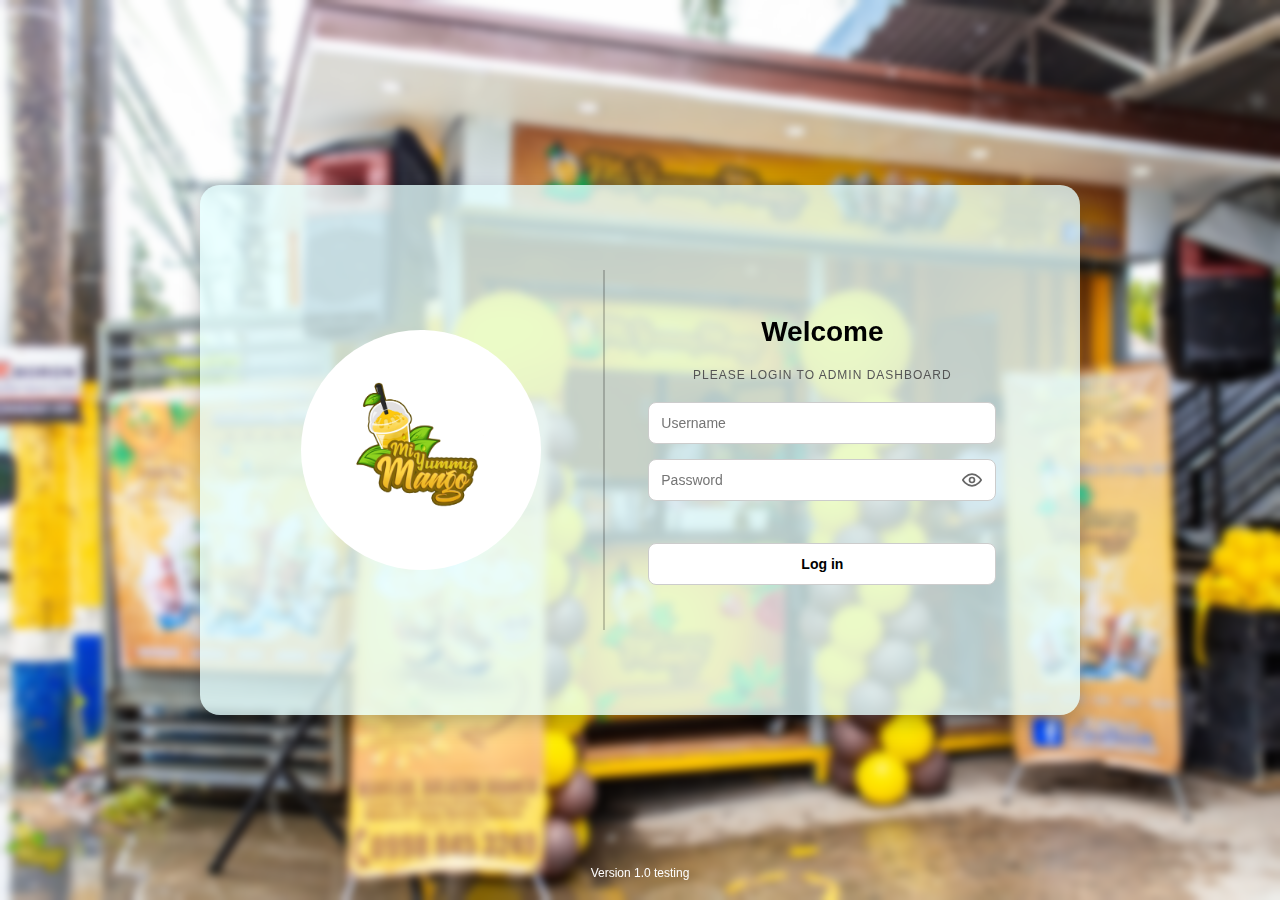
<file: all compilation/add-branch.html>
<!DOCTYPE html>
<html lang="en">
<head>
  <meta charset="UTF-8">
  <meta name="viewport" content="width=device-width, initial-scale=1.0">
  <title>Add Branch</title>
  <link rel="stylesheet" href="branches.css">
</head>
<body>
  <div class="sidebar">
    <div class="logo-section">
      <img src="logo.png" alt="MiYummy Logo" class="logo">
    </div>
    <div class="user-section">
      <p class="user-name"><strong>(Admin Dashboard)</strong></p>
    </div>
    <nav class="menu">
  <a href="sales.html" >Sales overview</a>
  <a href="users.html">Users management</a>
  <a href="products.html">Products</a>
  <a href="branches.html"  class="active">Branches</a>
</nav>

    <button class="logout" onclick="adminLogout()">
      Log out
    </button>
  </div>

  <div class="top-menu">
    <div class="status">
      <div class="status-box">
        <span class="status-text">Service Active</span>
      </div>
    </div>
    <div id="clock" class="time-box"></div>
  </div>

  <script>

  function updateClock() {
    const now = new Date();
    let hours = now.getHours();
    let minutes = now.getMinutes();
    const ampm = hours >= 12 ? 'PM' : 'AM';

    hours = hours % 12 || 12;
    minutes = minutes.toString().padStart(2, '0');

    const timeString = `${hours}:${minutes} ${ampm}`;
    document.getElementById('clock').textContent = timeString;
  }

  setInterval(updateClock, 1000);
  updateClock();


  function adminLogout() {
    if (confirm("Are you sure you want to log out?")) {
      window.location.href = "login.html";
    }
  }
  </script>

<div class="main-content">

  <h1 class="page-title">Add Branch</h1>

  <div class="form-card">

    <label>
      Branch Name
      <input type="text" id="branchName" placeholder="Enter branch name">
    </label>

    <label>
      Branch Address
      <textarea id="branchAddress" placeholder="Enter branch address"></textarea>
    </label>

    <div class="time-group">
      <label>
        Open Time
        <input type="time" id="openTime">
      </label>

      <label>
        Close Time
        <input type="time" id="closeTime">
      </label>
    </div>

    <div class="form-actions">
      <a href="branches.html" class="cancel-btn">Cancel</a>
      <button class="save-btn" id="saveBranch">Save Branch</button>
    </div>

  </div>
</div>

 <script src="service-status.js"></script>
  <script src="branches.js"></script>
  <script src="logout.js" defer></script>
</body>
</html>
</file>
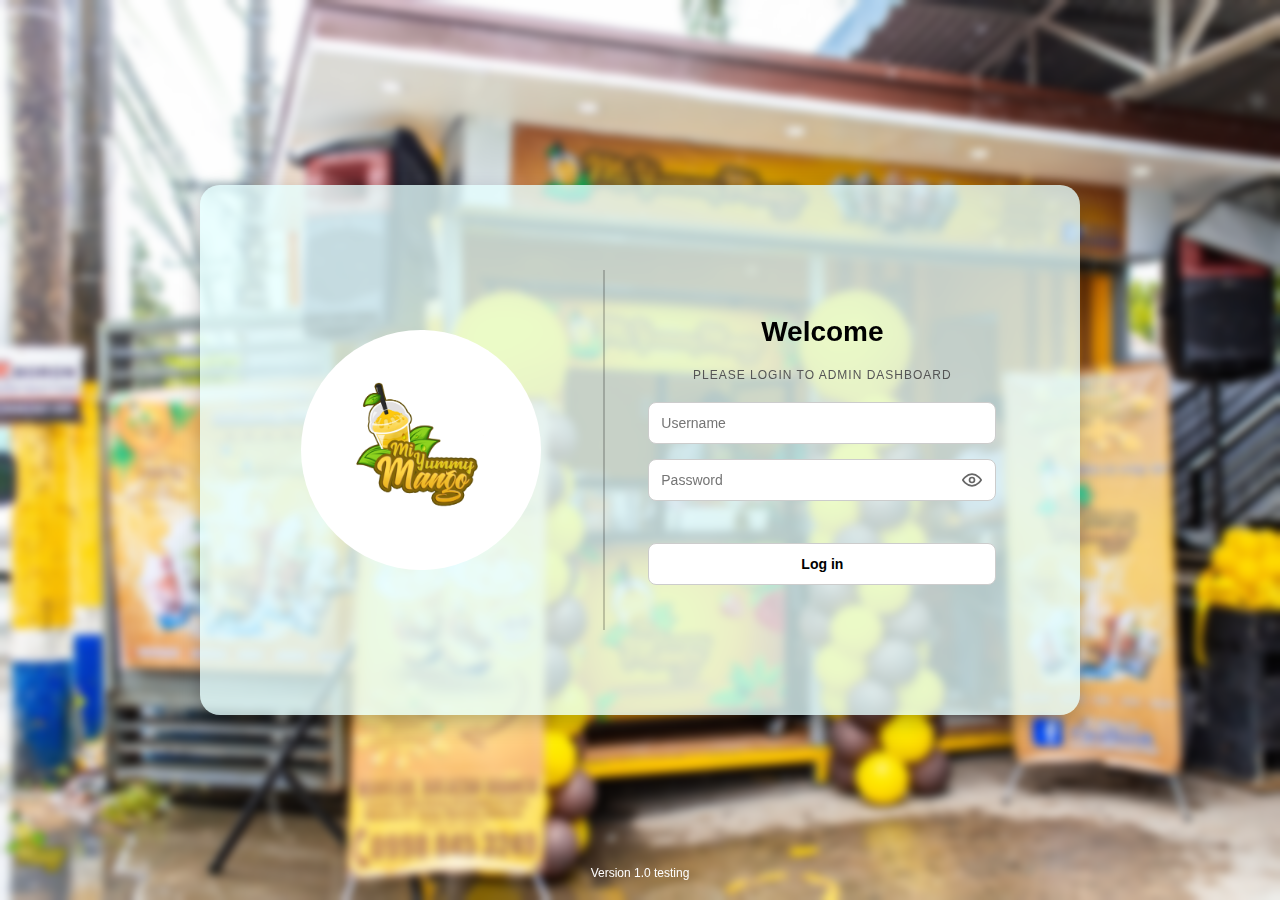
<file: all compilation/branches.html>
<!DOCTYPE html>
<html lang="en">
<head>
  <meta charset="UTF-8">
  <meta name="viewport" content="width=device-width, initial-scale=1.0">
  <title>Branches</title>
  <link rel="stylesheet" href="branches.css">
</head>
<body>
  <!-- Sidebar -->
  <div class="sidebar">
    <div class="logo-section">
      <img src="logo.png" alt="MiYummy Logo" class="logo">
    </div>
    <div class="user-section">
      <p class="user-name"><strong>(Admin Dashboard)</strong></p>
    </div>
    <nav class="menu">
  <a href="sales.html" >Sales overview</a>
  <a href="users.html">Users management</a>
  <a href="products.html">Products</a>
  <a href="branches.html"  class="active">Branches</a>
</nav>

    <!-- ✅ Log out button -->
    <button class="logout" onclick="handleLogout()">
      Log out
    </button>
  </div>

  <!-- Top Menu -->
  <div class="top-menu">
    <div class="status">
      <div class="status-box">
        <span class="status-text">Service Active</span>
      </div>
    </div>
    <div id="clock" class="time-box"></div>
  </div>

  <script>
  // ✅ Real-time clock
  function updateClock() {
    const now = new Date();
    let hours = now.getHours();
    let minutes = now.getMinutes();
    const ampm = hours >= 12 ? 'PM' : 'AM';

    hours = hours % 12 || 12;
    minutes = minutes.toString().padStart(2, '0');

    const timeString = `${hours}:${minutes} ${ampm}`;
    document.getElementById('clock').textContent = timeString;
  }

  setInterval(updateClock, 1000);
  updateClock();

  // ✅ Logout button
  function handleLogout() {
    if (confirm("Are you sure you want to log out?")) {
      window.location.href = "login.html";
    }
  }
  </script>


<!-- ===== MAIN CONTENT ===== -->
<div class="main-content">
  <h1 class="page-title">Branches</h1>

  <!-- JS will render branch cards here -->
  <div id="branchesList"></div>

  <!-- Add Branch -->
  <a href="add-branch.html" class="add-branch-card">+</a>
</div>



 <script src="service-status.js"></script> <!-- this is for the service status toggle -->
  <script src="branches.js"></script>
</body>
</html>
</file>
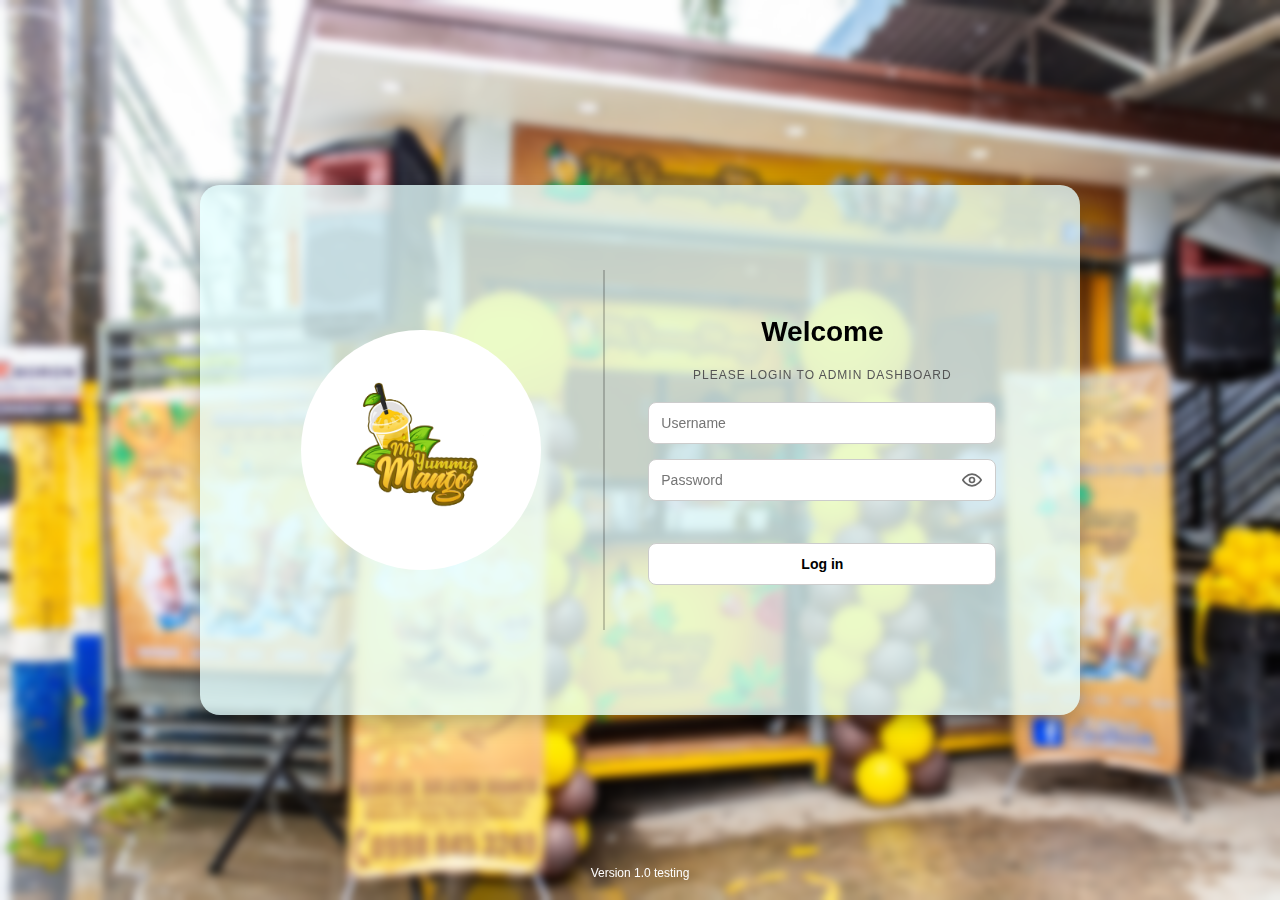
<file: all compilation/edit-avocado.html>
<!DOCTYPE html>
<html lang="en">
<head>
  <meta charset="UTF-8">
  <meta name="viewport" content="width=device-width, initial-scale=1.0">
  <title>Edit Avocado</title>
  <link rel="stylesheet" href="edit-avocado.css">
</head>
<body>
  <!-- Sidebar -->
  <div class="sidebar">
    <div class="logo-section">
      <img src="logo.png" alt="MiYummy Logo" class="logo">
    </div>

    <div class="user-section">
      <p class="user-name"><strong>(Admin Dashboard)</strong></p>
    </div>

    <nav class="menu">
      <a href="sales.html">Sales overview</a>
      <a href="users.html">Users management</a>
      <a href="products.html" class="active">Products</a>
      <a href="branches.html">Branches</a>
    </nav>

    <button class="logout" onclick="adminLogout()">Log out</button>
  </div>

  <!-- Top Menu -->
  <div class="top-menu">
    <div class="status">
      <div class="status-box">
        <span class="status-text">Service Active</span>
      </div>
    </div>
    <div id="clock" class="time-box"></div>
  </div>

  <script>
    function updateClock() {
      const now = new Date();
      let hours = now.getHours();
      let minutes = now.getMinutes();
      const ampm = hours >= 12 ? 'PM' : 'AM';
      hours = hours % 12 || 12;
      minutes = minutes.toString().padStart(2, '0');
      document.getElementById('clock').textContent = `${hours}:${minutes} ${ampm}`;
    }
    setInterval(updateClock, 1000);
    updateClock();

    function adminLogout() {
      if (confirm("Are you sure you want to log out?")) {
        window.location.href = "login.html";
      }
    }
  </script>

  <!-- MAIN CONTENT -->
  <main class="main-content" aria-label="Edit product area">
    <div class="main-inner">
      <div class="page-header">
        <div class="title-area">
          <img src="avocadoicon.png" alt="Avocado image" class="product-thumb">
          <h1 class="page-title">Avocado Flavor</h1>
        </div>

        <div class="product-status">
          <span class="status-label">Product Status</span>
          <div class="status-pill" id="productStatusPill" data-status="available">
            <span class="pill-text">Available</span>
            <span class="pill-dot"></span>
          </div>
        </div>
      </div>

      <section class="card general-info">
        <h2>General information</h2>

        <label class="field-label">Product name</label>
        <input id="productName" class="input full" type="text" value="Avocado Flavor" disabled>

        <label class="field-label">Product description</label>
        <textarea id="productDesc" class="input textarea" disabled>Creamy avocado blended with sweet caramel syrup, crushed graham, and soft pearls makes this shake rich and tasty. It’s a must-try for avocado lovers!</textarea>

        <div class="grid-two">
          <div>
            <label class="section-label">Price per size</label>
            <div class="sizes">
              <div class="size-item">
                <div class="size-label">12 oz</div>
                <input id="price12" class="input price" type="text" inputmode="decimal" placeholder="PHP. Price" value="70.00">
              </div>

              <div class="size-item">
                <div class="size-label">16 oz</div>
                <input id="price16" class="input price" type="text" inputmode="decimal" placeholder="PHP. Price" value="80.00">
              </div>
            </div>
          </div>

          <div class="divider-vertical">
            <label class="section-label">Price per add on</label>
            <div class="addons">
              <div class="addon-row">
                <label class="addon-name">Pearls</label>
                <input id="addonPearlsPrice" class="input addon-price" type="text" inputmode="decimal" placeholder="PHP" value="5.00">
                <label class="switch">
                  <input id="addonPearlsToggle" type="checkbox" checked>
                  <span class="slider"></span>
                </label>
              </div>

              <div class="addon-row">
                <label class="addon-name">Graham</label>
                <input id="addonGrahamPrice" class="input addon-price" type="text" inputmode="decimal" placeholder="PHP" value="5.00">
                <label class="switch">
                  <input id="addonGrahamToggle" type="checkbox" checked>
                  <span class="slider"></span>
                </label>
              </div>
            </div>
          </div>
        </div>

        <div class="card-actions">
          <button id="saveBtn" class="save-btn">Save update</button>
        </div>
      </section>
    </div>
  </main>

  <script src="service-status.js"></script>
  <script src="edit-avocado.js"></script>
</body>
</html>
</file>
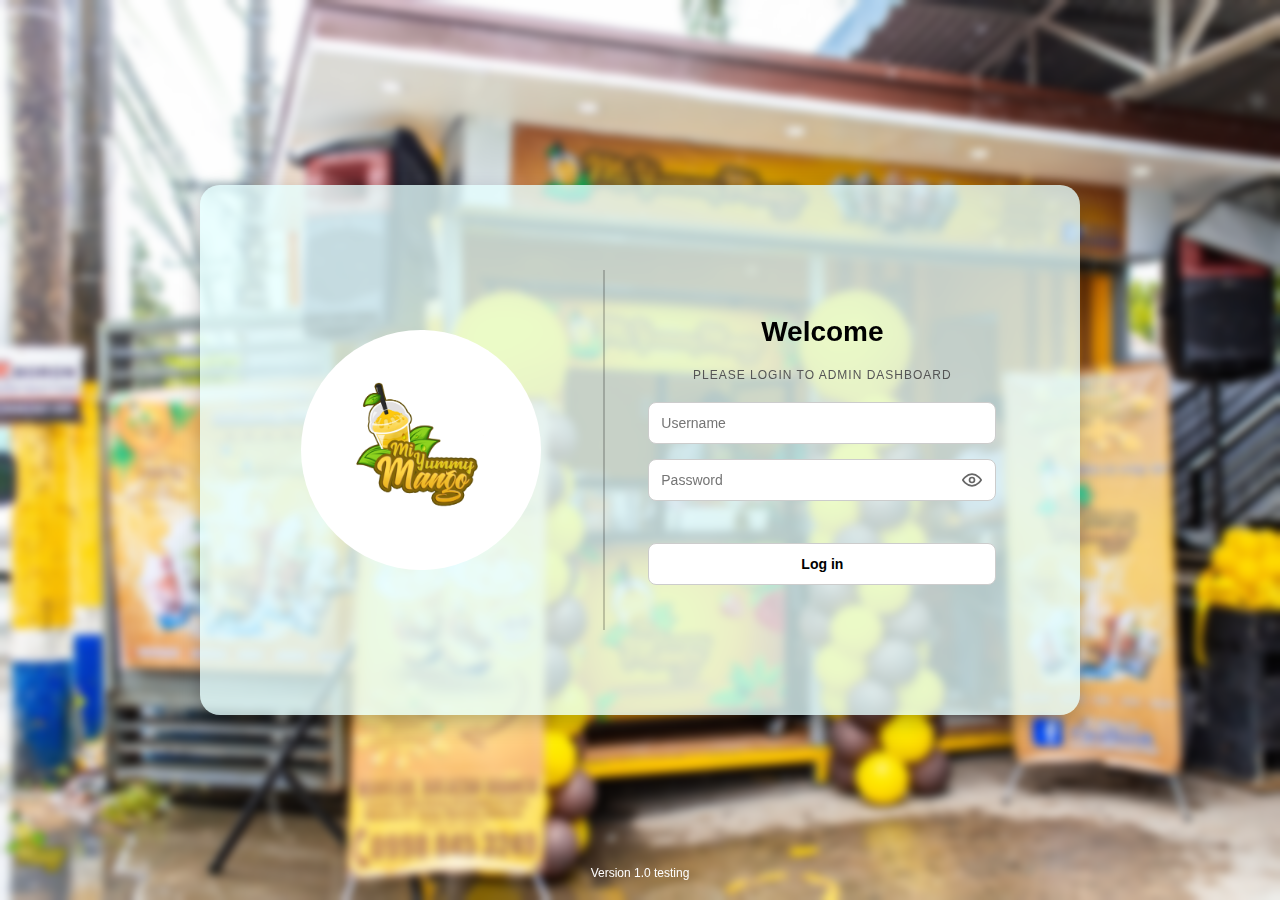
<file: all compilation/edit-branch.html>
<!DOCTYPE html>
<html lang="en">
<head>
  <meta charset="UTF-8" />
  <meta name="viewport" content="width=device-width, initial-scale=1.0" />
  <title>Edit Branch</title>
  <link rel="stylesheet" href="branches.css" />
</head>
<body>
  <!-- Sidebar -->
  <div class="sidebar">
    <div class="logo-section">
      <img src="logo.png" alt="MiYummy Logo" class="logo" />
    </div>
    <div class="user-section">
      <p class="user-name"><strong>(Admin Dashboard)</strong></p>
    </div>
    <nav class="menu">
      <a href="sales.html">Sales overview</a>
      <a href="users.html">Users management</a>
      <a href="products.html">Products</a>
      <a href="branches.html" class="active">Branches</a>
    </nav>

    <button class="logout" onclick="adminLogout()">Log out</button>
  </div>

  <!-- Top Menu -->
  <div class="top-menu">
    <div class="status">
      <div class="status-box">
        <span class="status-text">Service Active</span>
      </div>
    </div>
    <div id="clock" class="time-box"></div>
  </div>

  <script>
    function updateClock() {
      const now = new Date();
      let hours = now.getHours();
      let minutes = now.getMinutes();
      const ampm = hours >= 12 ? "PM" : "AM";
      hours = hours % 12 || 12;
      minutes = minutes.toString().padStart(2, "0");
      document.getElementById("clock").textContent = `${hours}:${minutes} ${ampm}`;
    }
    setInterval(updateClock, 1000);
    updateClock();

    function adminLogout() {
      if (confirm("Are you sure you want to log out?")) {
        window.location.href = "login.html";
      }
    }
  </script>

  <!-- ===== MAIN CONTENT ===== -->
  <div class="main-content">
    <h1 class="page-title">Edit Branch</h1>

    <div class="form-card">
      <label>
        Branch Name
        <input type="text" id="branchName" placeholder="Enter branch name" />
      </label>

      <label>
        Branch Address
        <textarea id="branchAddress" placeholder="Enter branch address"></textarea>
      </label>

      <div class="time-group">
        <label>
          Open Time
          <input type="time" id="openTime" />
        </label>

        <label>
          Close Time
          <input type="time" id="closeTime" />
        </label>
      </div>

      <div class="form-actions">
        <a href="branches.html" class="cancel-btn">Cancel</a>
        <button class="save-btn" id="saveChanges">Save Changes</button>
      </div>
    </div>
  </div>

  <script src="service-status.js"></script>
  <script src="branches.js"></script>
</body>
</html>
</file>
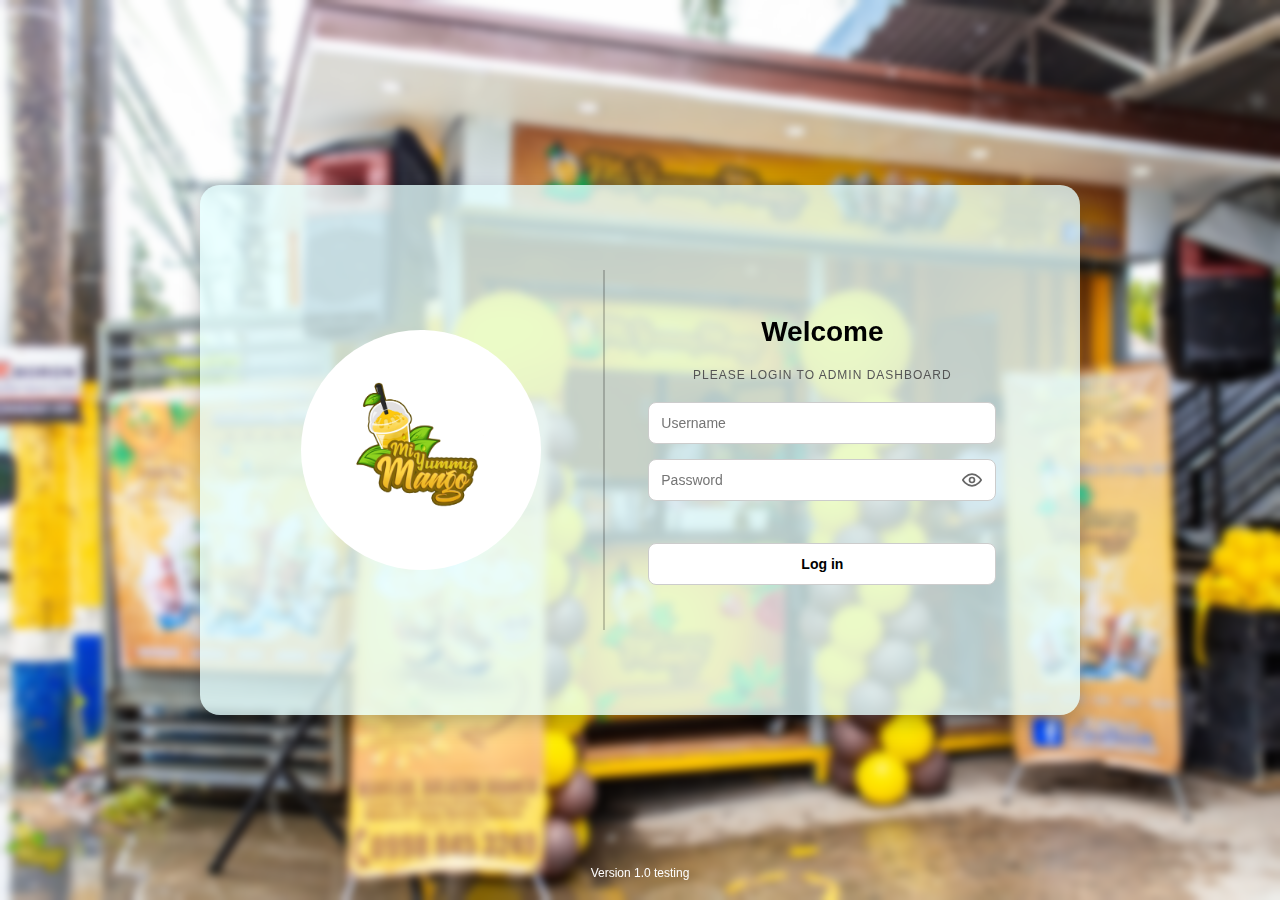
<file: all compilation/edit-cucumber.html>
<!DOCTYPE html>
<html lang="en">
<head>
  <meta charset="UTF-8">
  <meta name="viewport" content="width=device-width, initial-scale=1.0">
  <title>Edit Cucumber</title>
  <link rel="stylesheet" href="edit-cucumber.css">
</head>
<body>
  <div class="sidebar">
    <div class="logo-section">
      <img src="logo.png" alt="MiYummy Logo" class="logo">
    </div>

    <div class="user-section">
      <p class="user-name"><strong>(Admin Dashboard)</strong></p>
    </div>

    <nav class="menu">
      <a href="sales.html">Sales overview</a>
      <a href="users.html">Users management</a>
      <a href="products.html" class="active">Products</a>
      <a href="branches.html">Branches</a>
    </nav>

    <button class="logout" onclick="adminLogout()">Log out</button>
  </div>

  <div class="top-menu">
    <div class="status">
      <div class="status-box">
        <span class="status-text">Service Active</span>
      </div>
    </div>
    <div id="clock" class="time-box"></div>
  </div>

  <script>
    function updateClock() {
      const now = new Date();
      let hours = now.getHours();
      let minutes = now.getMinutes();
      const ampm = hours >= 12 ? 'PM' : 'AM';
      hours = hours % 12 || 12;
      minutes = minutes.toString().padStart(2, '0');
      document.getElementById('clock').textContent = `${hours}:${minutes} ${ampm}`;
    }
    setInterval(updateClock, 1000);
    updateClock();

    function adminLogout() {
      if (confirm("Are you sure you want to log out?")) {
        window.location.href = "login.html";
      }
    }
  </script>

  <main class="main-content" aria-label="Edit product area">
    <div class="main-inner">
      <div class="page-header">
        <div class="title-area">
          <img src="cucumbericon.png" alt="Cucumber image" class="product-thumb">
          <h1 class="page-title">Cucumber Flavor</h1>
        </div>

        <div class="product-status">
          <span class="status-label">Product Status</span>
          <div class="status-pill" id="productStatusPill" data-status="available">
            <span class="pill-text">Available</span>
            <span class="pill-dot"></span>
          </div>
        </div>
      </div>

      <section class="card general-info">
        <h2>General information</h2>

        <label class="field-label">Product name</label>
        <input id="productName" class="input full" type="text" value="Cucumber Flavor" disabled>

        <label class="field-label">Product description</label>
        <textarea id="productDesc" class="input textarea" disabled>Cool and refreshing, this shake is made with real cucumber and soft pearls for a light and healthy drink. A perfect way to stay fresh and hydrated!</textarea>

        <div class="grid-two">
          <div>
            <label class="section-label">Price per size</label>
            <div class="sizes">
              <div class="size-item">
                <div class="size-label">12 oz</div>
                <input id="price12" class="input price" type="text" inputmode="decimal" value="45.00">
              </div>
              <div class="size-item">
                <div class="size-label">16 oz</div>
                <input id="price16" class="input price" type="text" inputmode="decimal" value="55.00">
              </div>
            </div>
          </div>

          <div class="divider-vertical">
            <label class="section-label">Price per add on</label>
            <div class="addons">
              <div class="addon-row">
                <label class="addon-name">Pearls</label>
                <input id="addonPearlsPrice" class="input addon-price" type="text" inputmode="decimal" value="5.00">
                <label class="switch">
                  <input id="addonPearlsToggle" type="checkbox" checked>
                  <span class="slider"></span>
                </label>
              </div>
            </div>
          </div>
        </div>

        <div class="card-actions">
          <button id="saveBtn" class="save-btn">Save update</button>
        </div>
      </section>
    </div>
  </main>

  <script src="service-status.js"></script>
  <script src="edit-cucumber.js"></script>
</body>
</html>
</file>
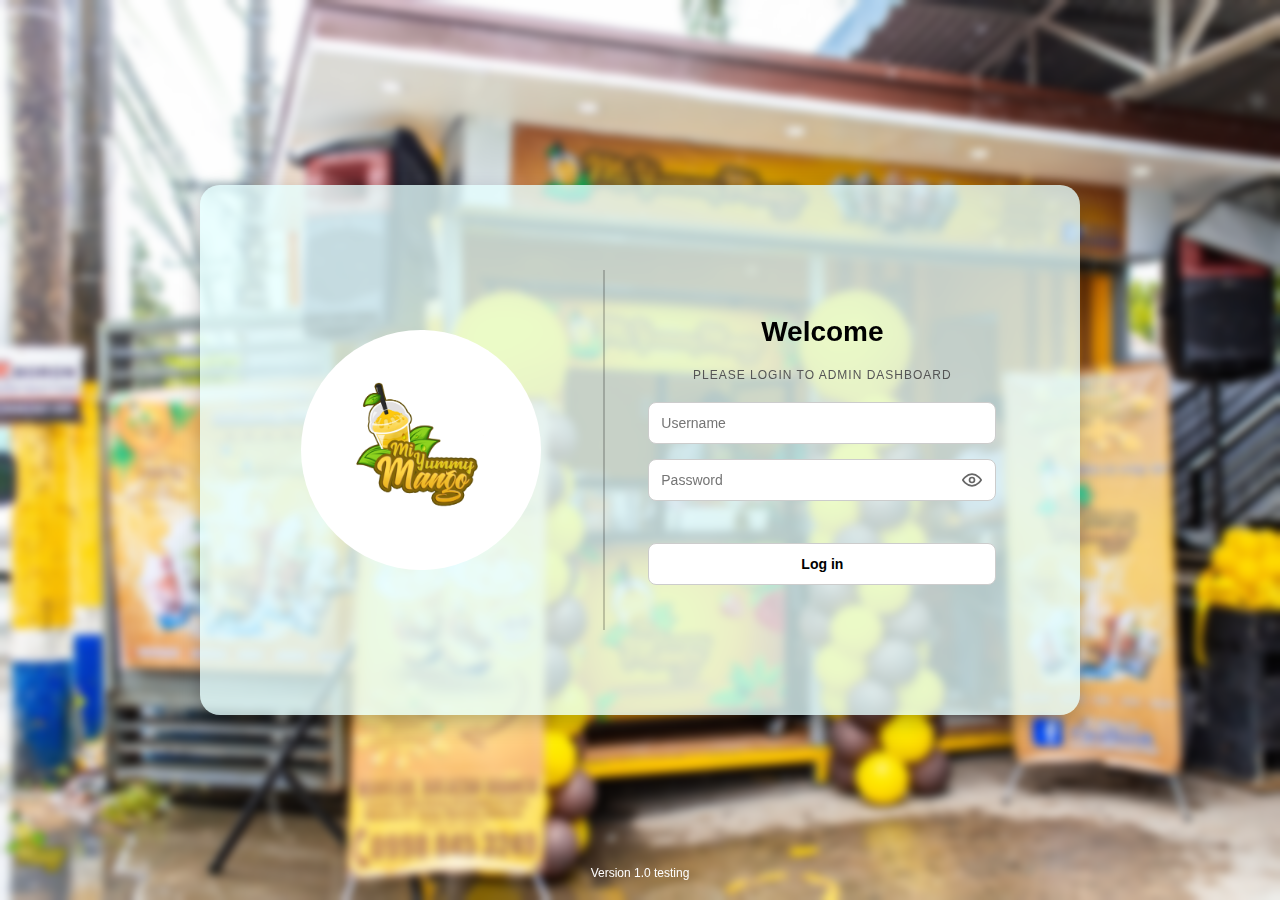
<file: all compilation/edit-guyabano.html>
<!DOCTYPE html>
<html lang="en">
<head>
  <meta charset="UTF-8">
  <meta name="viewport" content="width=device-width, initial-scale=1.0">
  <title>Edit Guyabano</title>
  <link rel="stylesheet" href="edit-guyabano.css">
</head>
<body>
  <div class="sidebar">
    <div class="logo-section">
      <img src="logo.png" alt="MiYummy Logo" class="logo">
    </div>
    <div class="user-section">
      <p class="user-name"><strong>(Admin Dashboard)</strong></p>
    </div>

    <nav class="menu">
      <a href="sales.html">Sales overview</a>
      <a href="users.html">Users management</a>
      <a href="products.html" class="active">Products</a>
      <a href="branches.html">Branches</a>
    </nav>

    <button class="logout" onclick="handleLogout()">Log out</button>
  </div>

  <div class="top-menu">
    <div class="status">
      <div class="status-box">
        <span class="status-text">Service Active</span>
      </div>
    </div>
    <div id="clock" class="time-box"></div>
  </div>

  <script>
    function updateClock() {
      const now = new Date();
      let hours = now.getHours();
      let minutes = now.getMinutes();
      const ampm = hours >= 12 ? 'PM' : 'AM';
      hours = hours % 12 || 12;
      minutes = minutes.toString().padStart(2, '0');
      document.getElementById('clock').textContent = `${hours}:${minutes} ${ampm}`;
    }
    setInterval(updateClock, 1000);
    updateClock();

    function handleLogout() {
      if (confirm("Are you sure you want to log out?")) {
        window.location.href = "login.html";
      }
    }
  </script>

  <main class="main-content" aria-label="Edit product area">
    <div class="main-inner">
      <div class="page-header">
        <div class="title-area">
          <img src="guyabanoicon.png" alt="Guyabano image" class="product-thumb">
          <h1 class="page-title">Guyabano Flavor</h1>
        </div>

        <div class="product-status">
          <span class="status-label">Product Status</span>
          <div class="status-pill" id="productStatusPill" data-status="available">
            <span class="pill-text">Available</span>
            <span class="pill-dot"></span>
          </div>
        </div>
      </div>

      <section class="card general-info">
        <h2>General information</h2>

        <label class="field-label">Product name</label>
        <input id="productName" class="input full" type="text" value="Guyabano Flavor" disabled>

        <label class="field-label">Product description</label>
        <textarea id="productDesc" class="input textarea" disabled>Enjoy the sweet taste of real guyabano, blended into a smooth shake with chewy pearls. It’s a delicious tropical treat!</textarea>

        <div class="grid-two">
          <div>
            <label class="section-label">Price per size</label>
            <div class="sizes">
              <div class="size-item">
                <div class="size-label">12 oz</div>
                <input id="price12" class="input price" type="text" inputmode="decimal" value="50.00">
              </div>
              <div class="size-item">
                <div class="size-label">16 oz</div>
                <input id="price16" class="input price" type="text" inputmode="decimal" value="60.00">
              </div>
            </div>
          </div>

          <div class="divider-vertical">
            <label class="section-label">Price per add on</label>
            <div class="addons">
              <div class="addon-row">
                <label class="addon-name">Pearls</label>
                <input id="addonPearlsPrice" class="input addon-price" type="text" inputmode="decimal" value="5.00">
                <label class="switch">
                  <input id="addonPearlsToggle" type="checkbox" checked>
                  <span class="slider"></span>
                </label>
              </div>
            </div>
          </div>
        </div>

        <div class="card-actions">
          <button id="saveBtn" class="save-btn">Save update</button>
        </div>
      </section>
    </div>
  </main>

  <script src="service-status.js"></script>
  <script src="edit-guyabano.js"></script>
</body>
</html>
</file>
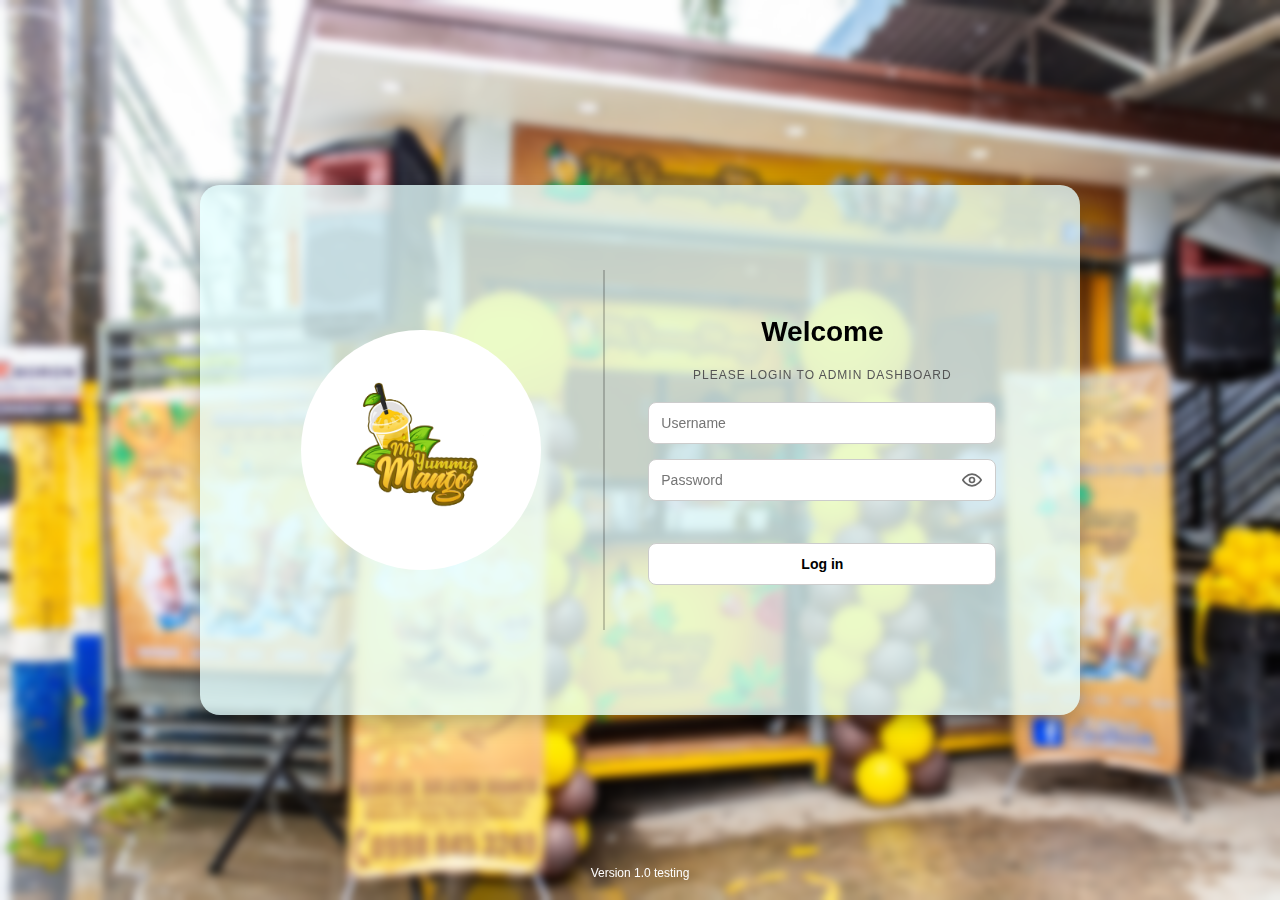
<file: all compilation/edit-mango.html>
<!DOCTYPE html>
<html lang="en">
<head>
  <meta charset="UTF-8">
  <meta name="viewport" content="width=device-width, initial-scale=1.0">
  <title>Edit Mango</title>
  <link rel="stylesheet" href="edit-mango.css">
</head>
<body>
  <div class="sidebar">
    <div class="logo-section">
      <img src="logo.png" alt="MiYummy Logo" class="logo">
    </div>
    <div class="user-section">
      <p class="user-name"><strong>(Admin Dashboard)</strong></p>
    </div>

    <nav class="menu">
      <a href="sales.html">Sales overview</a>
      <a href="users.html">Users management</a>
      <a href="products.html" class="active">Products</a>
      <a href="branches.html">Branches</a>
    </nav>

    <button class="logout" onclick="handleLogout()">Log out</button>
  </div>

  <div class="top-menu">
    <div class="status">
      <div class="status-box">
        <span class="status-text">Service Active</span>
      </div>
    </div>
    <div id="clock" class="time-box"></div>
  </div>

  <script>
    function updateClock() {
      const now = new Date();
      let hours = now.getHours();
      let minutes = now.getMinutes();
      const ampm = hours >= 12 ? 'PM' : 'AM';
      hours = hours % 12 || 12;
      minutes = minutes.toString().padStart(2, '0');
      document.getElementById('clock').textContent = `${hours}:${minutes} ${ampm}`;
    }
    setInterval(updateClock, 1000);
    updateClock();

    function handleLogout() {
      if (confirm("Are you sure you want to log out?")) {
        window.location.href = "login.html";
      }
    }
  </script>

  <main class="main-content" aria-label="Edit product area">
    <div class="main-inner">
      <div class="page-header">
        <div class="title-area">
          <img src="mangoicon.png" alt="Mango image" class="product-thumb">
          <h1 class="page-title">Mango Graham Flavor</h1>
        </div>

        <div class="product-status">
          <span class="status-label">Product Status</span>
          <div class="status-pill" id="productStatusPill" data-status="available">
            <span class="pill-text">Available</span>
            <span class="pill-dot"></span>
          </div>
        </div>
      </div>

      <section class="card general-info">
        <h2>General information</h2>

        <label class="field-label">Product name</label>
        <input id="productName" class="input full" type="text" value="Mango Graham Flavor" disabled>

        <label class="field-label">Product description</label>
        <textarea id="productDesc" class="input textarea" disabled>Sweet and tropical taste of real mango bits, mixed with soft pearls and crushed graham for extra flavor. This creamy and refreshing shake is a perfect mango treat!</textarea>

        <div class="grid-two">
          <div>
            <label class="section-label">Price per size</label>
            <div class="sizes">
              <div class="size-item">
                <div class="size-label">12 oz</div>
                <input id="price12" class="input price" type="text" inputmode="decimal" value="45.00">
              </div>
              <div class="size-item">
                <div class="size-label">16 oz</div>
                <input id="price16" class="input price" type="text" inputmode="decimal" value="55.00">
              </div>
            </div>
          </div>

          <div class="divider-vertical">
            <label class="section-label">Price per add on</label>
            <div class="addons">
              <div class="addon-row">
                <label class="addon-name">Pearls</label>
                <input id="addonPearlsPrice" class="input addon-price" type="text" inputmode="decimal" value="5.00">
                <label class="switch">
                  <input id="addonPearlsToggle" type="checkbox" checked>
                  <span class="slider"></span>
                </label>
              </div>

              <div class="addon-row">
                <label class="addon-name">Graham</label>
                <input id="addonGrahamPrice" class="input addon-price" type="text" inputmode="decimal" value="5.00">
                <label class="switch">
                  <input id="addonGrahamToggle" type="checkbox" checked>
                  <span class="slider"></span>
                </label>
              </div>

              <div class="addon-row">
                <label class="addon-name">Mango Bits</label>
                <input id="addonMangoBitsPrice" class="input addon-price" type="text" inputmode="decimal" value="10.00">
                <label class="switch">
                  <input id="addonMangoBitsToggle" type="checkbox" checked>
                  <span class="slider"></span>
                </label>
              </div>
            </div>
          </div>
        </div>

        <div class="card-actions">
          <button id="saveBtn" class="save-btn">Save update</button>
        </div>
      </section>
    </div>
  </main>

  <script src="service-status.js"></script>
  <script src="edit-mango.js"></script>
</body>
</html>
</file>
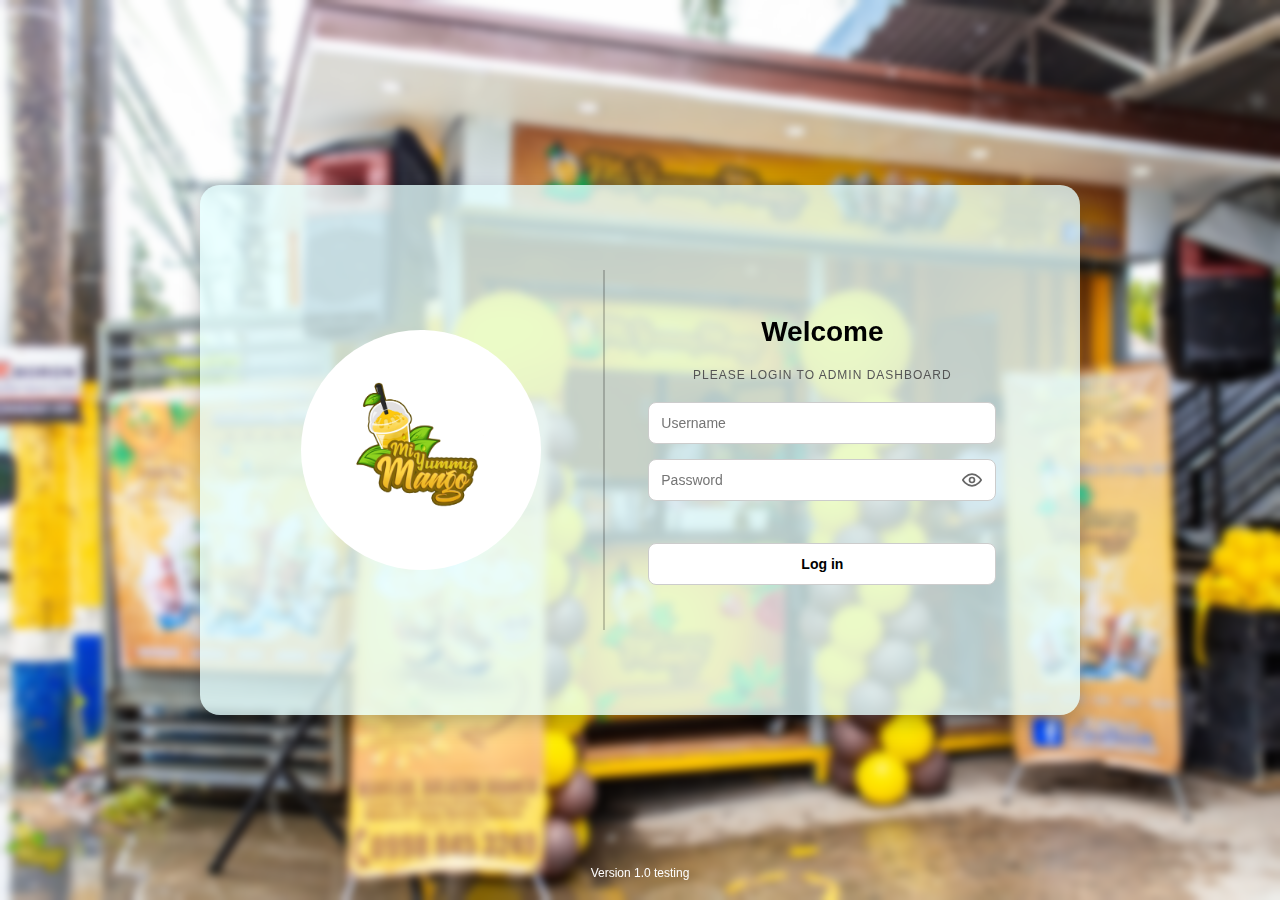
<file: all compilation/edit-melon.html>
<!DOCTYPE html>
<html lang="en">
<head>
  <meta charset="UTF-8">
  <meta name="viewport" content="width=device-width, initial-scale=1.0">
  <title>Edit Melon</title>
  <link rel="stylesheet" href="edit-melon.css">
</head>
<body>
  <div class="sidebar">
    <div class="logo-section">
      <img src="logo.png" alt="MiYummy Logo" class="logo">
    </div>
    <div class="user-section">
      <p class="user-name"><strong>(Admin Dashboard)</strong></p>
    </div>

    <nav class="menu">
      <a href="sales.html">Sales overview</a>
      <a href="users.html">Users management</a>
      <a href="products.html" class="active">Products</a>
      <a href="branches.html">Branches</a>
    </nav>

    <button class="logout" onclick="adminLogout()">Log out</button>
  </div>

  <div class="top-menu">
    <div class="status">
      <div class="status-box">
        <span class="status-text">Service Active</span>
      </div>
    </div>
    <div id="clock" class="time-box"></div>
  </div>

  <script>
    function updateClock() {
      const now = new Date();
      let hours = now.getHours();
      let minutes = now.getMinutes();
      const ampm = hours >= 12 ? 'PM' : 'AM';
      hours = hours % 12 || 12;
      minutes = minutes.toString().padStart(2, '0');
      document.getElementById('clock').textContent = `${hours}:${minutes} ${ampm}`;
    }
    setInterval(updateClock, 1000);
    updateClock();

    function adminLogout() {
      if (confirm("Are you sure you want to log out?")) {
        window.location.href = "login.html";
      }
    }
  </script>

  <main class="main-content" aria-label="Edit product area">
    <div class="main-inner">
      <div class="page-header">
        <div class="title-area">
          <img src="melonicon.png" alt="Melon image" class="product-thumb">
          <h1 class="page-title">Melon Flavor</h1>
        </div>

        <div class="product-status">
          <span class="status-label">Product Status</span>
          <div class="status-pill" id="productStatusPill" data-status="available">
            <span class="pill-text">Available</span>
            <span class="pill-dot"></span>
          </div>
        </div>
      </div>

      <section class="card general-info">
        <h2>General information</h2>

        <label class="field-label">Product name</label>
        <input id="productName" class="input full" type="text" value="Melon Flavor" disabled>

        <label class="field-label">Product description</label>
        <textarea id="productDesc" class="input textarea" disabled>Sweet and refreshing taste of real melon bits, perfectly blended for a creamy and delightful shake.</textarea>

        <div class="grid-two">
          <div>
            <label class="section-label">Price per size</label>
            <div class="sizes">
              <div class="size-item">
                <div class="size-label">12 oz</div>
                <input id="price12" class="input price" type="text" inputmode="decimal" value="45.00">
              </div>
              <div class="size-item">
                <div class="size-label">16 oz</div>
                <input id="price16" class="input price" type="text" inputmode="decimal" value="55.00">
              </div>
            </div>
          </div>

          <div class="divider-vertical">
            <label class="section-label">Price per add on</label>
            <div class="addons">
              <div class="addon-row">
                <label class="addon-name">Pearls</label>
                <input id="addonPearlsPrice" class="input addon-price" type="text" inputmode="decimal" value="5.00">
                <label class="switch">
                  <input id="addonPearlsToggle" type="checkbox" checked>
                  <span class="slider"></span>
                </label>
              </div>
            </div>
          </div>
        </div>

        <div class="card-actions">
          <button id="saveBtn" class="save-btn">Save update</button>
        </div>
      </section>
    </div>
  </main>

  <script src="service-status.js"></script>
  <script src="edit-melon.js"></script>
  <script src="logout.js" defer></script>
</body>
</html>
</file>
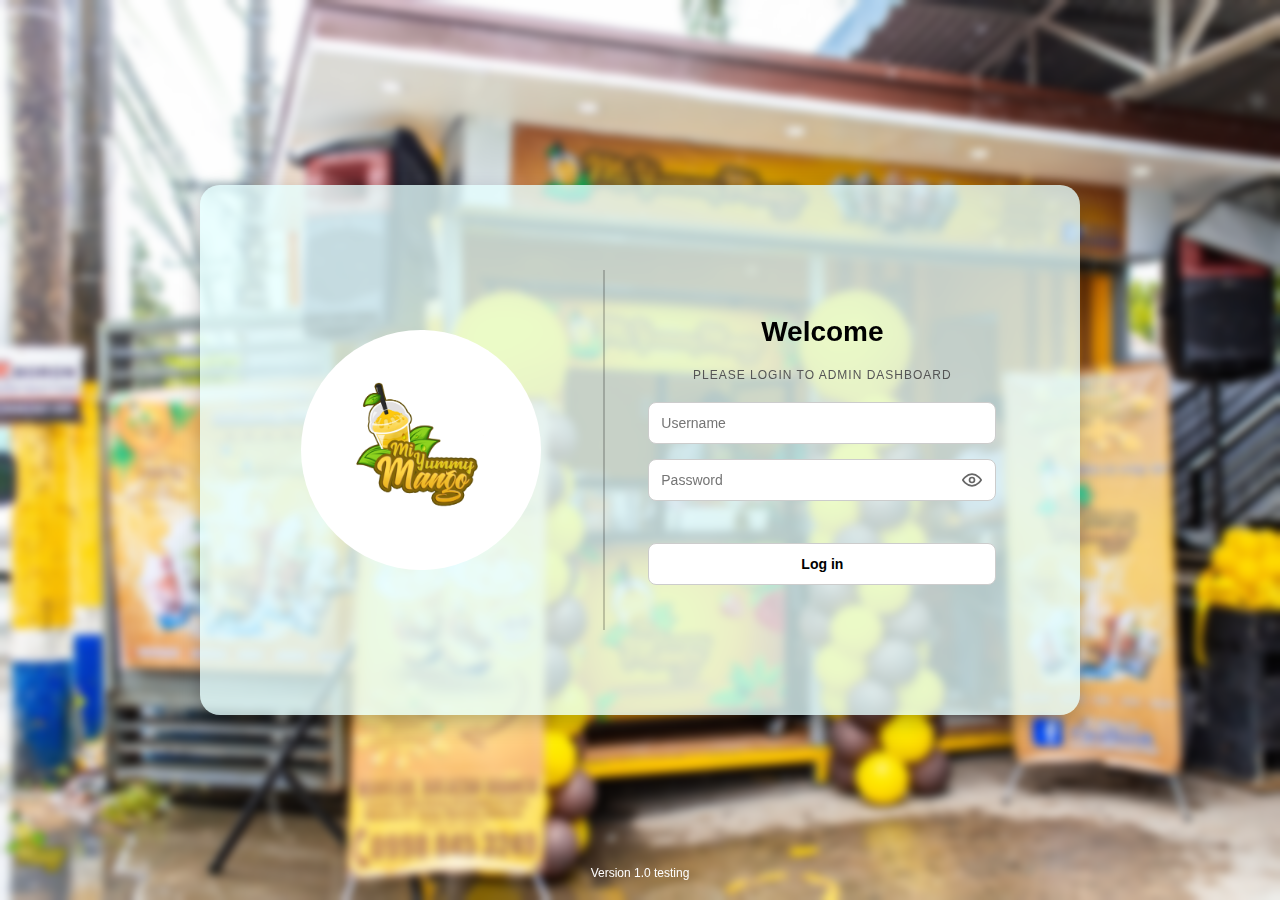
<file: all compilation/edit-strawberry.html>
<!DOCTYPE html>
<html lang="en">
<head>
  <meta charset="UTF-8">
  <meta name="viewport" content="width=device-width, initial-scale=1.0">
  <title>Edit Strawberry</title>
  <link rel="stylesheet" href="edit-strawberry.css">
</head>
<body>
  <div class="sidebar">
    <div class="logo-section">
      <img src="logo.png" alt="MiYummy Logo" class="logo">
    </div>

    <div class="user-section">
      <p class="user-name"><strong>(Admin Dashboard)</strong></p>
    </div>

    <nav class="menu">
      <a href="sales.html">Sales overview</a>
      <a href="users.html">Users management</a>
      <a href="products.html" class="active">Products</a>
      <a href="branches.html">Branches</a>
    </nav>

    <button class="logout" onclick="adminLogout()">Log out</button>
  </div>

  <div class="top-menu">
    <div class="status">
      <div class="status-box">
        <span class="status-text">Service Active</span>
      </div>
    </div>
    <div id="clock" class="time-box"></div>
  </div>

  <script>
    function updateClock() {
      const now = new Date();
      let hours = now.getHours();
      let minutes = now.getMinutes();
      const ampm = hours >= 12 ? 'PM' : 'AM';
      hours = hours % 12 || 12;
      minutes = minutes.toString().padStart(2, '0');
      document.getElementById('clock').textContent = `${hours}:${minutes} ${ampm}`;
    }
    setInterval(updateClock, 1000);
    updateClock();

    function adminLogout() {
      if (confirm("Are you sure you want to log out?")) {
        window.location.href = "login.html";
      }
    }
  </script>

  <main class="main-content" aria-label="Edit product area">
    <div class="main-inner">
      <div class="page-header">
        <div class="title-area">
          <img src="strawberryicon.png" alt="Strawberry image" class="product-thumb">
          <h1 class="page-title">Strawberry Flavor</h1>
        </div>

        <div class="product-status">
          <span class="status-label">Product Status</span>
          <div class="status-pill" id="productStatusPill" data-status="available">
            <span class="pill-text">Available</span>
            <span class="pill-dot"></span>
          </div>
        </div>
      </div>

      <section class="card general-info">
        <h2>General information</h2>

        <label class="field-label">Product name</label>
        <input id="productName" class="input full" type="text" value="Strawberry Flavor" disabled>

        <label class="field-label">Product description</label>
        <textarea id="productDesc" class="input textarea" disabled>Made with real strawberries and strawberry jam, this shake is sweet, fruity, and delicious. Soft pearls add a fun and chewy twist to every sip!</textarea>

        <div class="grid-two">
          <div>
            <label class="section-label">Price per size</label>
            <div class="sizes">
              <div class="size-item">
                <div class="size-label">16 oz</div>
                <input id="price16" class="input price" type="text" inputmode="decimal" value="80.00">
              </div>
            </div>
          </div>

          <div class="divider-vertical">
            <label class="section-label">Price per add on</label>
            <div class="addons">
              <div class="addon-row">
                <label class="addon-name">Pearls</label>
                <input id="addonPearlsPrice" class="input addon-price" type="text" inputmode="decimal" value="5.00">
                <label class="switch">
                  <input id="addonPearlsToggle" type="checkbox" checked>
                  <span class="slider"></span>
                </label>
              </div>
            </div>
          </div>
        </div>

        <div class="card-actions">
          <button id="saveBtn" class="save-btn">Save update</button>
        </div>
      </section>
    </div>
  </main>

  <script src="service-status.js"></script>
  <script src="edit-strawberry.js"></script>
  <script src="logout.js" defer></script>
</body>
</html>
</file>
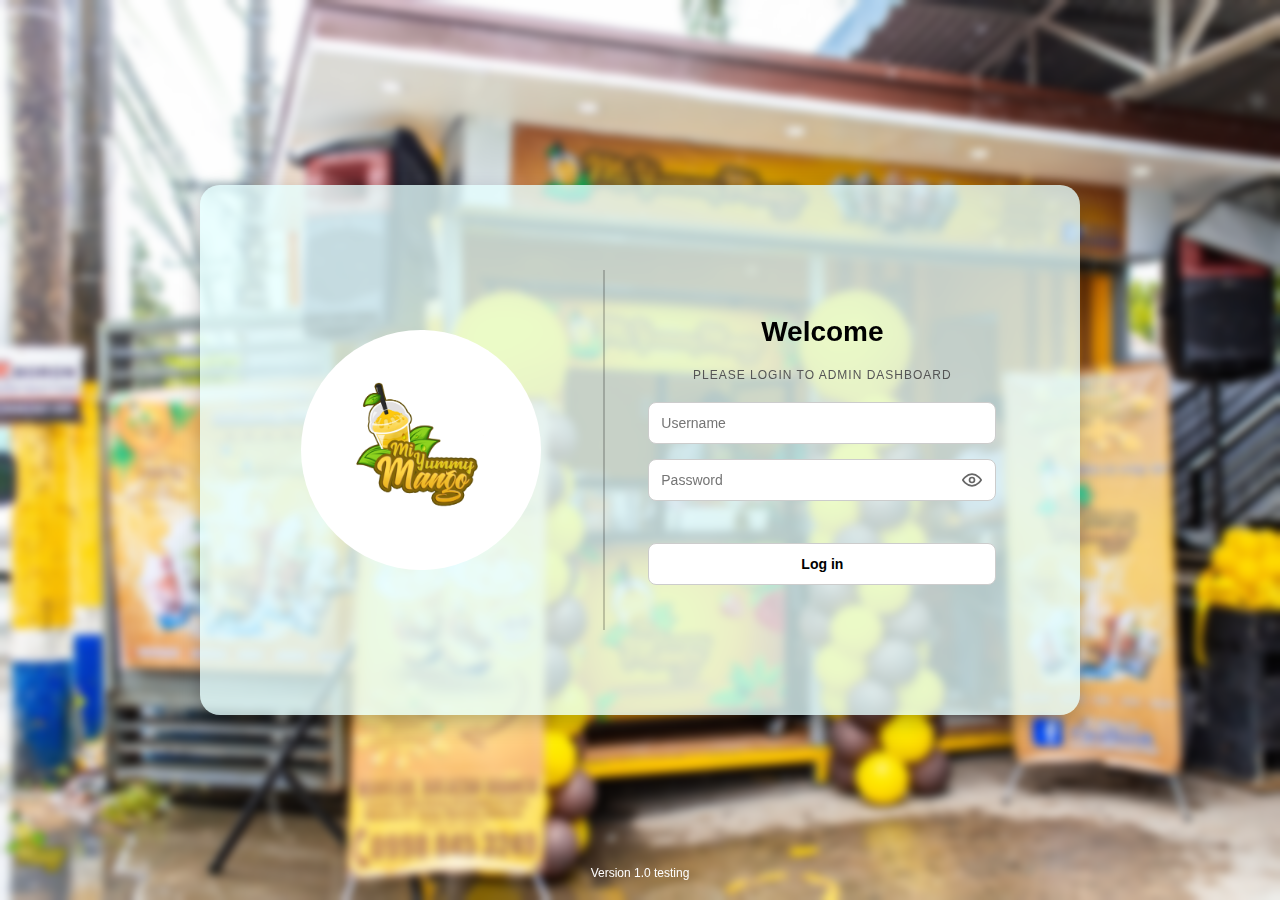
<file: all compilation/login.html>
<!DOCTYPE html>
<html lang="en">
<head>
  <meta charset="UTF-8">
  <meta name="viewport" content="width=device-width, initial-scale=1.0">
  <title>Login</title>
  <link rel="stylesheet" href="loginstyle.css">
</head>
<body>

  <div class="overlay">
    <!-- Left Logo -->
    <div class="left">
      <img src="logo.png" alt="Logo">
    </div>

    <!-- Divider -->
    <div class="divider"></div>

    <!-- Right Login Form -->
    <div class="right">
      <h2>Welcome</h2>
      <p>PLEASE LOGIN TO ADMIN DASHBOARD</p>

      <div class="input-box">
        <input type="text" id="username" placeholder="Username">

        <!-- ✅ Password with Eye Icon -->
        <div class="password-wrapper">
          <input type="password" id="password" placeholder="Password" aria-describedby="togglePassword">
          <button type="button" id="togglePassword" class="toggle-password" aria-label="Show password" aria-pressed="false">
            <svg id="eyeIcon" xmlns="http://www.w3.org/2000/svg" width="20" height="20" viewBox="0 0 24 24" fill="none" stroke="currentColor" stroke-width="2" stroke-linecap="round" stroke-linejoin="round">
              <path d="M1 12s4-7 11-7 11 7 11 7-4 7-11 7S1 12 1 12z"></path>
              <circle cx="12" cy="12" r="3"></circle>
            </svg>
          </button>
        </div>

        <p id="error-message"></p> <!-- ⚠️ Error message placeholder -->
        <button class="login-btn" id="loginBtn">Log in</button>
      </div>
    </div>
  </div>

  <div class="version">Version 1.0 testing</div>

  <!-- ✅ JavaScript -->
  <script src="login.js"></script>

</body>
</html>
</file>
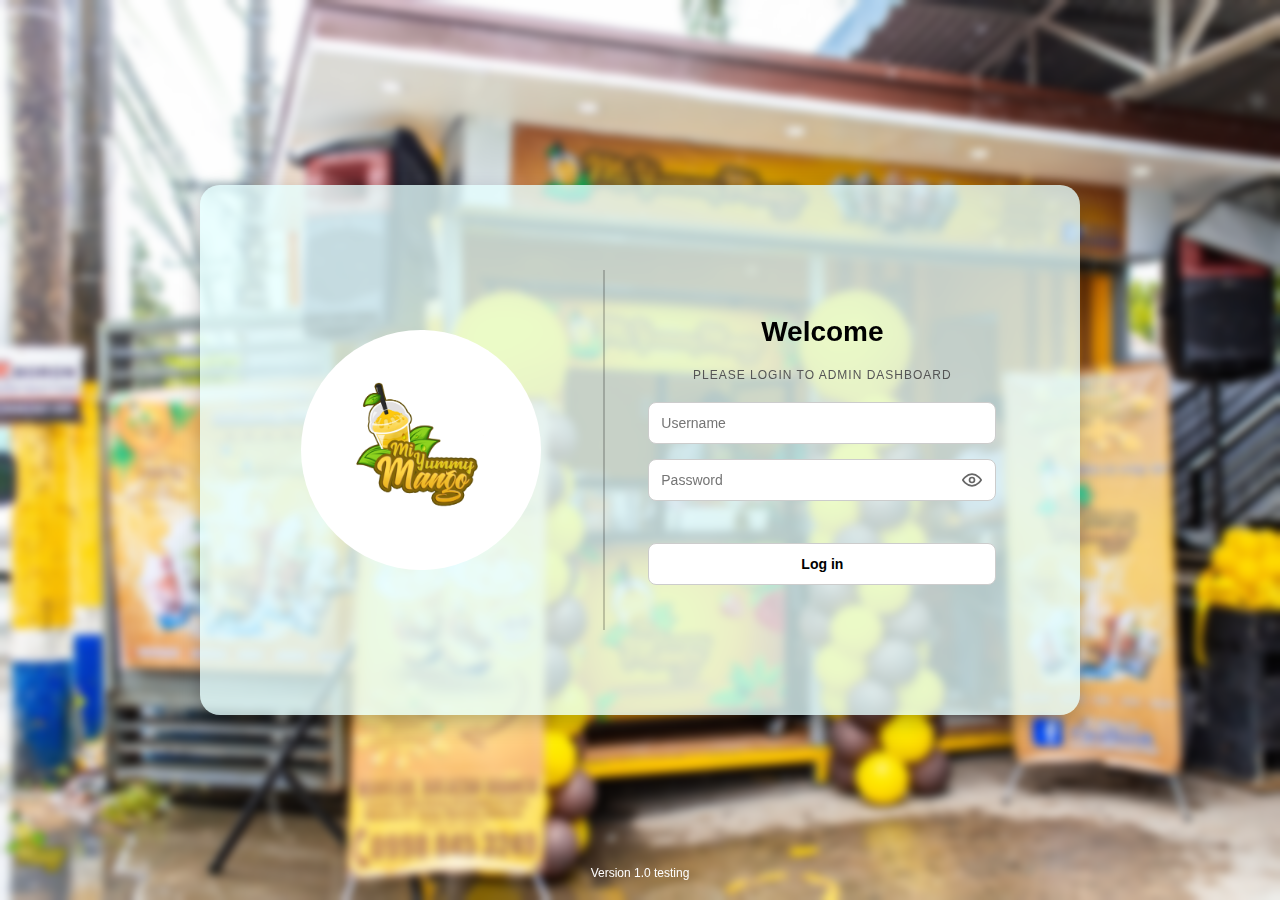
<file: all compilation/products.html>
<!DOCTYPE html>
<html lang="en">
<head>
  <meta charset="UTF-8">
  <meta name="viewport" content="width=device-width, initial-scale=1.0">
  <title>Products</title>
  <link rel="stylesheet" href="products.css">
</head>

<body>
  <!-- Sidebar -->
  <div class="sidebar">
    <div class="logo-section">
      <img src="logo.png" alt="MiYummy Logo" class="logo">
    </div>

    <div class="user-section">
      <p class="user-name"><strong>(Admin Dashboard)</strong></p>
    </div>

    <nav class="menu">
      <a href="sales.html">Sales overview</a>
      <a href="users.html">Users management</a>
      <a href="products.html" class="active">Products</a>
      <a href="branches.html">Branches</a>
    </nav>

    <button class="logout" onclick="handleLogout()">Log out</button>
  </div>

  <!-- Top Menu -->
  <div class="top-menu">
    <div class="status">
      <div class="status-box">
        <span class="status-text">Service Active</span>
      </div>
    </div>

    <div id="clock" class="time-box"></div>
  </div>

  <!-- Main Content -->
  <div class="main-content">
    <div class="page-header">
      <h1>Edit Products</h1>
    </div>

    <div class="product-grid">
      <button class="product-btn" onclick="window.location.href='edit-mango.html'">
        <img src="mangothumbnail.jpg" alt="Mango Graham">
      </button>

      <button class="product-btn" onclick="window.location.href='edit-strawberry.html'">
        <img src="strawberrythumbnail.jpg" alt="Strawberry Flavor">
      </button>

      <button class="product-btn" onclick="window.location.href='edit-melon.html'">
        <img src="melonthumbnail.jpg" alt="Melon Flavor">
      </button>

      <button class="product-btn" onclick="window.location.href='edit-avocado.html'">
        <img src="avocadothumbnail.jpg" alt="Avocado Flavor">
      </button>

      <button class="product-btn" onclick="window.location.href='edit-cucumber.html'">
        <img src="cucumberthumbnail.jpg" alt="Cucumber Flavor">
      </button>

      <button class="product-btn" onclick="window.location.href='edit-guyabano.html'">
        <img src="guyabanothumbnail.jpg" alt="Guyabano Flavor">
      </button>

      <!-- OPTIONAL: Add Product button (if you want)
      <button class="product-btn add-product" onclick="window.location.href='add-product.html'">
        +
      </button>
      -->
    </div>
  </div>

  <!-- Clock + Logout -->
  <script>
    function updateClock() {
      const now = new Date();
      let hours = now.getHours();
      let minutes = now.getMinutes();
      const ampm = hours >= 12 ? 'PM' : 'AM';

      hours = hours % 12 || 12;
      minutes = minutes.toString().padStart(2, '0');

      document.getElementById('clock').textContent = `${hours}:${minutes} ${ampm}`;
    }

    setInterval(updateClock, 1000);
    updateClock();

    function handleLogout() {
      if (confirm("Are you sure you want to log out?")) {
        window.location.href = "login.html";
      }
    }
  </script>

  <script src="service-status.js"></script>
  <!-- If your file is NOT inside /js folder, use products.js -->
  <script src="products.js" defer></script>
</body>
</html>
</file>
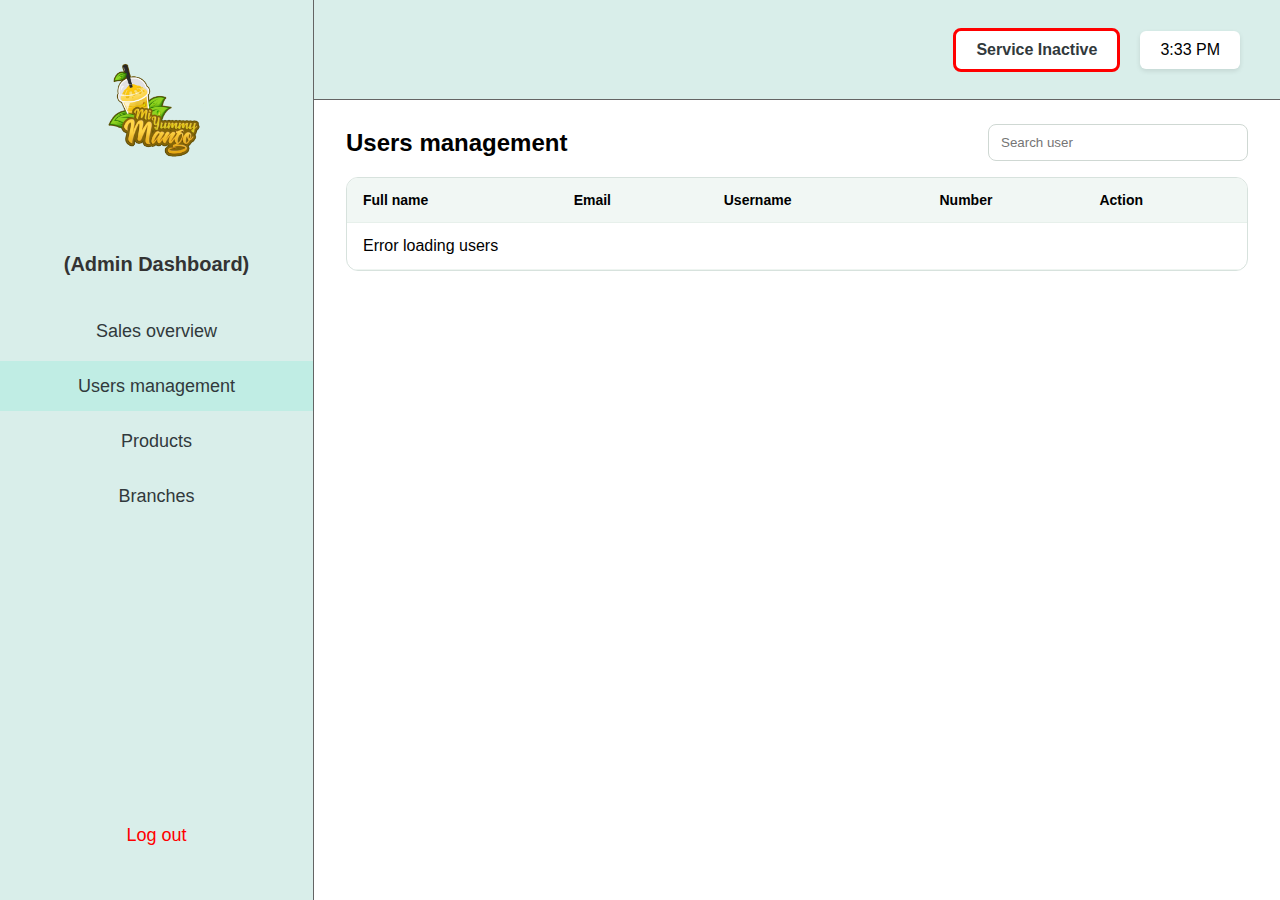
<file: all compilation/users.html>
<!DOCTYPE html>
<html lang="en">
<head>
  <meta charset="UTF-8" />
  <meta name="viewport" content="width=device-width, initial-scale=1.0" />
  <title>Users Management</title>
  <link rel="stylesheet" href="users.css" />
</head>
<body>

  <div class="sidebar">
    <div class="logo-section">
      <img src="logo.png" alt="MiYummy Logo" class="logo" />
    </div>

    <div class="user-section">
      <p class="user-name"><strong>(Admin Dashboard)</strong></p>
    </div>

    <nav class="menu">
      <a href="sales.html">Sales overview</a>
      <a href="users.html" class="active">Users management</a>
      <a href="products.html">Products</a>
      <a href="branches.html">Branches</a>
    </nav>

    <button class="logout" onclick="adminLogout()">Log out</button>
  </div>

  <div class="top-menu">
    <div class="status">
      <div class="status-box">
        <span class="status-text">Service Active</span>
      </div>
    </div>
    <div id="clock" class="time-box"></div>
  </div>

  <div class="main-content">
    <div class="page-header">
      <h2>Users management</h2>

      <div class="search-container">
        <input type="text" id="searchInput" placeholder="Search user" />
      </div>
    </div>

    <div class="table-card">
      <div class="table-scroll">
        <table class="users-table">
          <thead>
            <tr>
              <th>Full name</th>
              <th>Email</th>
              <th>Username</th>
              <th class="col-number">Number</th>
              <th>Action</th>
            </tr>
          </thead>

          <tbody id="usersTableBody">
            <tr>
              <td colspan="5">Loading users...</td>
            </tr>
          </tbody>

        </table>
      </div>
    </div>
  </div>

<script>
const API_BASE = "https://miyummybackend-se.onrender.com"; 
// If local: http://localhost:4000

// ================= CLOCK =================
function updateClock() {
  const now = new Date();
  let hours = now.getHours();
  let minutes = now.getMinutes();
  const ampm = hours >= 12 ? "PM" : "AM";

  hours = hours % 12 || 12;
  minutes = minutes.toString().padStart(2, "0");

  document.getElementById("clock").textContent =
    `${hours}:${minutes} ${ampm}`;
}

setInterval(updateClock, 1000);
updateClock();

// ================= LOAD USERS =================
async function loadUsers() {
  const tbody = document.getElementById("usersTableBody");

  try {
    const res = await fetch(`${API_BASE}/admin/users`);
    const users = await res.json();

    if (!Array.isArray(users) || users.length === 0) {
      tbody.innerHTML = `<tr><td colspan="5">No users found</td></tr>`;
      return;
    }

    tbody.innerHTML = "";

    users.forEach(user => {
      const tr = document.createElement("tr");

      tr.innerHTML = `
        <td>${user.firstName} ${user.lastName}</td>
        <td><a href="mailto:${user.email}">${user.email}</a></td>
        <td>${user.username}</td>
        <td>${user.mobile}</td>
        <td>
          <button class="delete-btn" onclick="deleteUser('${user._id}')">
            Delete
          </button>
        </td>
      `;

      tbody.appendChild(tr);
    });

  } catch (err) {
    console.error("Load users error:", err);
    tbody.innerHTML = `<tr><td colspan="5">Error loading users</td></tr>`;
  }
}

// ================= DELETE USER =================
async function deleteUser(userId) {
  const confirmDelete = confirm("Are you sure you want to delete this user?");
  if (!confirmDelete) return;

  try {
    const res = await fetch(`${API_BASE}/admin/users/${userId}`, {
      method: "DELETE"
    });

    const data = await res.json();

    if (!res.ok) {
      alert(data.message || "Failed to delete user");
      return;
    }

    alert("User deleted successfully!");
    loadUsers();

  } catch (err) {
    console.error("Delete error:", err);
    alert("Server error");
  }
}

// ================= SEARCH =================
document.getElementById("searchInput").addEventListener("keyup", function() {
  const filter = this.value.toLowerCase();
  const rows = document.querySelectorAll("#usersTableBody tr");

  rows.forEach(row => {
    const text = row.innerText.toLowerCase();
    row.style.display = text.includes(filter) ? "" : "none";
  });
});

// ================= LOGOUT =================
function adminLogout() {
  if (confirm("Are you sure you want to log out?")) {
    window.location.href = "login.html";
  }
}

loadUsers();
</script>

<script src="service-status.js"></script>
<script src="logout.js" defer></script>

</body>
</html>
</file>
<file: all compilation/branches.css>
* {
  margin: 0;
  padding: 0;
  box-sizing: border-box;
  font-family: 'Inter', sans-serif;
}

:root {
  --sidebar-w: 314px;
  --topbar-h: 100px;
}

body {
  background-color: #ffffff;
}

.sidebar {
  width: var(--sidebar-w);
  height: 100vh;
  background: #D9EEEA;
  border-right: 1px solid #646464;
  position: fixed;
  top: 0;
  left: 0;
  display: flex;
  flex-direction: column;
  align-items: center;
  padding-top: 40px;
}

.logo {
  width: 150px;
  margin-bottom: 20px;
}

.user-section {
  display: flex;
  flex-direction: column;
  align-items: center;
  margin-top: 20px;
}

.user-photo {
  width: 100px;
  height: 100px;
  border-radius: 50%;
  object-fit: cover;
  margin-bottom: 8px;
}

.user-name {
  margin-top: 20px;
  font-size: 20px;
  color: #333;
  text-align: center;
}

.menu {
  margin-top: 50px;
  width: 100%;
  display: flex;
  flex-direction: column;
  gap: 5px;
  align-items: center;
}

.menu a {
  width: 100%;
  height: 50px;
  text-align: center;
  text-decoration: none;
  padding: 10px;
  font-size: 18px;
  color: #31393C;
  transition: background 0.3s;

  display: flex;
  align-items: center;
  justify-content: center;
}

.menu a:hover {
  background: #B2E3D9;
}

.menu a.active {
  background: #C0EDE4;
}

.logout {
  margin-top: auto;
  margin-bottom: 40px;
  color: red;
  font-size: 18px;
  background: none;
  border: none;
  width: 100%;
  height: 50px;
  text-align: center;
  cursor: pointer;
  transition: background 0.3s;
}

.logout:hover {
  background: #B2E3D9;
}

.top-menu {
  position: fixed;
  top: 0;
  left: var(--sidebar-w);
  width: calc(100% - var(--sidebar-w));
  height: var(--topbar-h);
  background: #D9EEEA;
  border-bottom: 1px solid #646464;
  display: flex;
  justify-content: flex-end;
  align-items: center;
  padding: 0 40px;
  gap: 20px;
  z-index: 100;
}

.status-box {
  border: 3px solid #00FF04;
  border-radius: 8px;
  background: #fff;
  padding: 10px 20px;
  cursor: pointer;
  transition: all 0.3s ease;
}

.status-text {
  font-weight: 700;
  color: #31393C;
}

.status-box:hover {
  transform: scale(1.05);
  box-shadow: 0 4px 12px rgba(0, 0, 0, 0.2);
}

.time-box {
  display: flex;
  align-items: center;
  gap: 8px;
  background: #fff;
  border-radius: 6px;
  padding: 10px 20px;
  box-shadow: 0 2px 5px rgba(0, 0, 0, 0.1);
}

.main-content {
  margin-left: var(--sidebar-w);
  padding: 24px 32px;
  padding-top: calc(var(--topbar-h) + 24px);
  min-height: 100vh;
}

.page-title {
  font-size: 26px;
  font-weight: 700;
  margin-bottom: 18px;
}

#branchesList {
  display: flex;
  flex-direction: column;
  gap: 14px;
  margin-bottom: 14px;
}

.branch-card {
  background: #F2F3F1;
  border-radius: 16px;
  padding: 18px 20px;
  display: flex;
  align-items: center;
  gap: 16px;
  position: relative;
  border: 1px solid #e3e6e2;
}

.delete-btn {
  background: none;
  border: none;
  cursor: pointer;
  padding: 6px;
  display: flex;
  align-items: center;
  justify-content: center;
  flex: 0 0 auto;
}

.trash-icon {
  width: 32px;
  height: 32px;
  stroke: #E53935;
  stroke-width: 2;
  fill: none;
  transition: transform 0.2s ease, stroke 0.2s ease;
}

.delete-btn:hover .trash-icon {
  stroke: #B71C1C;
  transform: scale(1.15);
}

.branch-info {
  flex: 1;
  min-width: 0;
}

.branch-info h3 {
  font-size: 18px;
  margin-bottom: 5px;
  color: #1f2a2d;
}

.branch-info p {
  font-size: 14px;
  color: #555;
  margin-bottom: 4px;
}

.branch-info span {
  font-size: 13px;
  color: #777;
}

.branch-actions {
  display: flex;
  gap: 10px;
  flex: 0 0 auto;
}

.edit-btn {
  padding: 8px 16px;
  border-radius: 10px;
  border: 1px solid #ccc;
  background: #fff;
  cursor: pointer;
  font-weight: 600;
}

.edit-btn:hover {
  background: #f7f7f7;
}

.status-btn {
  padding: 8px 16px;
  border-radius: 10px;
  border: none;
  display: inline-flex;
  align-items: center;
  gap: 8px;
  cursor: pointer;
  font-weight: 700;
}

.status-btn .dot {
  width: 10px;
  height: 10px;
  border-radius: 50%;
}

.status-btn.open {
  background: #C8F3D2;
}

.status-btn.open .dot {
  background: green;
}

.status-btn.inactive {
  background: #E8A5A5;
}

.status-btn.inactive .dot {
  background: red;
}

.add-branch-card {
  height: 84px;
  border: 3px dashed #ddd;
  border-radius: 18px;
  display: flex;
  justify-content: center;
  align-items: center;
  font-size: 42px;
  color: #bbb;
  cursor: pointer;
  transition: background 0.2s ease, border-color 0.2s ease;
  text-decoration: none;
}

.add-branch-card:hover {
  background: #f8f8f8;
  border-color: #cfcfcf;
}

.form-card {
  background: #F2F3F1;
  padding: 30px;
  border-radius: 16px;
  width: 100%;
  border: 1px solid #e3e6e2;
}

.form-card label {
  display: flex;
  flex-direction: column;
  margin-bottom: 16px;
  font-size: 14px;
}

.form-card input,
.form-card textarea {
  padding: 12px;
  border-radius: 8px;
  border: 1px solid #ccc;
  font-size: 14px;
}

.form-card textarea {
  resize: none;
  height: 90px;
}

.form-actions {
  display: flex;
  justify-content: flex-end;
  gap: 12px;
}

.cancel-btn {
  padding: 8px 18px;
  background: #eee;
  border-radius: 8px;
  text-decoration: none;
  color: #333;
}

.save-btn {
  padding: 8px 18px;
  background: #4CAF50;
  color: #fff;
  border: none;
  border-radius: 8px;
  cursor: pointer;
}

@media (max-width: 900px) {
  .branch-card {
    flex-direction: column;
    align-items: flex-start;
  }

  .branch-actions {
    width: 100%;
    justify-content: flex-end;
  }

  .main-content {
    max-width: 100%;
  }
}

.sidebar {
  overflow: hidden;
}

.menu {
  flex: 1;
  overflow-y: auto;
  margin-top: 30px;
  padding-bottom: 10px;
}

.menu::-webkit-scrollbar {
  width: 6px;
}
.menu::-webkit-scrollbar-thumb {
  background: rgba(0,0,0,0.15);
  border-radius: 10px;
}
</file>
<file: all compilation/edit-avocado.css>
* {
  margin: 0;
  padding: 0;
  box-sizing: border-box;
  font-family: 'Inter', sans-serif;
}

:root {
  --sidebar-w: 314px;
  --topbar-h: 100px;
}

body {
  background-color: #ffffff;
}

.sidebar {
  width: var(--sidebar-w);
  height: 100vh;
  background: #D9EEEA;
  border-right: 1px solid #646464;
  position: fixed;
  top: 0;
  left: 0;

  display: flex;
  flex-direction: column;
  align-items: center;
  padding-top: 40px;
}

.logo {
  width: 150px;
  margin-bottom: 20px;
}

.user-section {
  display: flex;
  flex-direction: column;
  align-items: center;
  margin-top: 20px;
}

.user-photo {
  width: 100px;
  height: 100px;
  border-radius: 50%;
  object-fit: cover;
  margin-bottom: 8px;
}

.user-name {
  margin-top: 20px;
  font-size: 20px;
  color: #333;
  text-align: center;
}

.menu {
  margin-top: 50px;
  width: 100%;
  display: flex;
  flex-direction: column;
  gap: 5px;
  align-items: center;
}

.menu a {
  width: 100%;
  height: 50px;
  text-align: center;
  text-decoration: none;
  padding: 10px;
  font-size: 18px;
  color: #31393C;
  transition: background 0.3s;

  display: flex;
  align-items: center;
  justify-content: center;
}

.menu a:hover {
  background: #B2E3D9;
}

.menu a.active {
  background: #C0EDE4;
}

.logout {
  margin-top: auto;
  margin-bottom: 40px;
  color: red;
  font-size: 18px;
  background: none;
  border: none;
  width: 100%;
  height: 50px;
  text-align: center;
  cursor: pointer;
  transition: background 0.3s;
}

.logout:hover {
  background: #B2E3D9;
}

.top-menu {
  position: fixed;
  top: 0;
  left: var(--sidebar-w);
  width: calc(100% - var(--sidebar-w));
  height: var(--topbar-h);
  background: #D9EEEA;
  border-bottom: 1px solid #646464;

  display: flex;
  justify-content: flex-end;
  align-items: center;
  padding: 0 40px;
  gap: 20px;

  z-index: 100;
}

.status-box {
  border: 3px solid #00FF04;
  border-radius: 8px;
  background: #fff;
  padding: 10px 20px;
  cursor: pointer;
  transition: all 0.3s ease;
}

.status-text {
  font-weight: 700;
  color: #31393C;
}

.status-box:hover {
  transform: scale(1.05);
  box-shadow: 0 4px 12px rgba(0, 0, 0, 0.2);
}

.time-box {
  display: flex;
  align-items: center;
  gap: 8px;
  background: #fff;
  border-radius: 6px;
  padding: 10px 20px;
  box-shadow: 0 2px 5px rgba(0, 0, 0, 0.1);
}

.main-content {
  margin-left: var(--sidebar-w);
  padding: 24px 32px;
  padding-top: calc(var(--topbar-h) + 24px);
  min-height: 100vh;
  background: #ffffff;
}

.main-inner {
  margin: 0 auto;
}

.page-header {
  display: flex;
  align-items: center;
  justify-content: space-between;
  gap: 20px;
  margin-bottom: 24px;
}

.title-area {
  display: flex;
  align-items: center;
  gap: 16px;
  flex: 1;
  min-width: 0;
}

.product-thumb {
  width: 82px;
  height: 82px;
  object-fit: cover;
  border-radius: 8px;
  background: #fff;
  padding: 6px;
  box-shadow: 0 2px 6px rgba(0, 0, 0, 0.08);
}

.page-title {
  font-size: 30px;
  font-weight: 700;
  color: #31393C;
  white-space: nowrap;
  overflow: hidden;
  text-overflow: ellipsis;
}

.product-status {
  display: flex;
  align-items: center;
  gap: 12px;
}

.status-label {
  font-size: 13px;
  color: #666;
}

.status-pill {
  display: flex;
  align-items: center;
  gap: 10px;
  padding: 10px 14px;
  background: #f4f4f4;
  border-radius: 12px;
  border: 1px solid #e6e6e6;
  cursor: pointer;
}

.status-pill .pill-text {
  font-weight: 600;
  color: #333;
}

.status-pill .pill-dot {
  width: 12px;
  height: 12px;
  border-radius: 50%;
  background: #28c840;
  box-shadow: 0 0 0 3px rgba(40, 200, 64, 0.08);
}

.status-pill[data-status="unavailable"] .pill-dot {
  background: #d9534f;
  box-shadow: 0 0 0 3px rgba(217, 83, 79, 0.06);
}

.card.general-info {
  background: #fff;
  padding: 28px;
  border-radius: 8px;
  border: 1px solid #f0f0f0;
  box-shadow: 0 2px 8px rgba(0, 0, 0, 0.03);
}

.field-label {
  display: block;
  font-size: 14px;
  color: #666;
  margin-bottom: 8px;
}

.input {
  width: 100%;
  border: 1px solid #d5d5d5;
  border-radius: 8px;
  padding: 12px 14px;
  font-size: 14px;
  margin-bottom: 16px;
}

.input:focus {
  border-color: #bfead8;
  box-shadow: 0 2px 8px rgba(0, 0, 0, 0.04);
}

.textarea {
  min-height: 100px;
  resize: vertical;
}

.grid-two {
  display: flex;
  gap: 28px;
  margin-top: 6px;
}

.sizes {
  display: flex;
  gap: 18px;
  flex-wrap: wrap;
}

.size-item {
  min-width: 200px;
}

.size-label {
  font-size: 12px;
  margin-bottom: 6px;
}

.divider-vertical {
  border-left: 1px solid #eee;
  padding-left: 28px;
  flex: 1;
}

.addons {
  display: flex;
  flex-direction: column;
  gap: 12px;
}

.addon-row {
  display: flex;
  align-items: center;
  gap: 10px;
}

.addon-name {
  width: 110px;
  font-size: 14px;
}

.addon-price {
  width: 130px;
}

.switch {
  position: relative;
  width: 46px;
  height: 26px;
}

.switch input {
  display: none;
}

.slider {
  position: absolute;
  inset: 0;
  background-color: #D9EEEA;
  border-radius: 20px;
  transition: 0.2s;
}

.slider::before {
  content: "";
  position: absolute;
  width: 20px;
  height: 20px;
  top: 3px;
  left: 3px;
  background: #fff;
  border-radius: 50%;
  transition: 0.2s;
}

.switch input:checked + .slider {
  background: #28c840;
}

.switch input:checked + .slider::before {
  transform: translateX(20px);
}

.card-actions {
  display: flex;
  justify-content: flex-end;
  margin-top: 18px;
}

.save-btn {
  background: #79b84a;
  color: #fff;
  padding: 14px 24px;
  border-radius: 10px;
  border: none;
  font-weight: 600;
  cursor: pointer;
  box-shadow: 0 6px 18px rgba(70, 120, 40, 0.12);
}

.save-btn:hover {
  transform: translateY(-2px);
}

@media (max-width: 1000px) {
  .grid-two {
    flex-direction: column;
  }

  .divider-vertical {
    border-left: none;
    padding-left: 0;
  }

  .page-title {
    font-size: 22px;
  }

  .save-btn {
    width: 100%;
  }
}

.sidebar {
  overflow: hidden;
}

.menu {
  flex: 1;
  overflow-y: auto;
  margin-top: 30px;
  padding-bottom: 10px;
}

.menu::-webkit-scrollbar {
  width: 6px;
}
.menu::-webkit-scrollbar-thumb {
  background: rgba(0,0,0,0.15);
  border-radius: 10px;
}
</file>
<file: all compilation/edit-cucumber.css>
* {
  margin: 0;
  padding: 0;
  box-sizing: border-box;
  font-family: 'Inter', sans-serif;
}

:root {
  --sidebar-w: 314px;
  --topbar-h: 100px;
}

body {
  background-color: #ffffff;
}

.sidebar {
  width: var(--sidebar-w);
  height: 100vh;
  background: #D9EEEA;
  border-right: 1px solid #646464;
  position: fixed;
  top: 0;
  left: 0;

  display: flex;
  flex-direction: column;
  align-items: center;
  padding-top: 40px;
}

.logo {
  width: 150px;
  margin-bottom: 20px;
}

.user-section {
  display: flex;
  flex-direction: column;
  align-items: center;
  margin-top: 20px;
}

.user-photo {
  width: 100px;
  height: 100px;
  border-radius: 50%;
  object-fit: cover;
  margin-bottom: 8px;
}

.user-name {
  margin-top: 20px;
  font-size: 20px;
  color: #333;
  text-align: center;
}

.menu {
  margin-top: 50px;
  width: 100%;
  display: flex;
  flex-direction: column;
  gap: 5px;
  align-items: center;
}

.menu a {
  width: 100%;
  height: 50px;
  padding: 10px;

  display: flex;
  align-items: center;
  justify-content: center;

  text-align: center;
  text-decoration: none;
  font-size: 18px;
  color: #31393C;

  transition: background 0.3s;
}

.menu a:hover {
  background: #B2E3D9;
}

.menu a.active {
  background: #C0EDE4;
}

.logout {
  margin-top: auto;
  margin-bottom: 40px;

  width: 100%;
  height: 50px;

  background: none;
  border: none;

  color: red;
  font-size: 18px;
  text-align: center;

  cursor: pointer;
  transition: background 0.3s;
}

.logout:hover {
  background: #B2E3D9;
}

.top-menu {
  position: fixed;
  top: 0;
  left: var(--sidebar-w);

  width: calc(100% - var(--sidebar-w));
  height: var(--topbar-h);

  background: #D9EEEA;
  border-bottom: 1px solid #646464;

  display: flex;
  justify-content: flex-end;
  align-items: center;
  padding: 0 40px;
  gap: 20px;

  z-index: 100;
}

.status-box {
  border: 3px solid #00FF04;
  border-radius: 8px;
  background: #fff;

  padding: 10px 20px;
  cursor: pointer;

  transition: all 0.3s ease;
}

.status-text {
  font-weight: 700;
  color: #31393C;
}

.status-box:hover {
  transform: scale(1.05);
  box-shadow: 0 4px 12px rgba(0, 0, 0, 0.2);
}

.time-box {
  display: flex;
  align-items: center;
  gap: 8px;

  background: #fff;
  border-radius: 6px;
  padding: 10px 20px;

  box-shadow: 0 2px 5px rgba(0, 0, 0, 0.1);
}

.main-content {
  margin-left: var(--sidebar-w);
  padding: 24px 32px;
  padding-top: calc(var(--topbar-h) + 24px);

  width: calc(100% - var(--sidebar-w));
  min-height: 100vh;

  background: #ffffff;
}

.main-inner {
  margin: 0 auto;
}

.page-header {
  display: flex;
  justify-content: space-between;
  align-items: center;
  gap: 20px;

  margin-bottom: 24px;
}

.title-area {
  display: flex;
  align-items: center;
  gap: 16px;
  flex: 1;
  min-width: 0;
}

.product-thumb {
  width: 82px;
  height: 82px;

  object-fit: cover;
  border-radius: 8px;
  padding: 6px;

  background: #fff;
  box-shadow: 0 2px 6px rgba(0, 0, 0, 0.08);
}

.page-title {
  font-size: 30px;
  font-weight: 700;
  color: #31393C;

  white-space: nowrap;
  overflow: hidden;
  text-overflow: ellipsis;
}

.product-status {
  display: flex;
  align-items: center;
  gap: 12px;
}

.status-label {
  font-size: 13px;
  color: #666;
}

.status-pill {
  display: flex;
  align-items: center;
  gap: 10px;

  padding: 10px 14px;
  background: #f4f4f4;
  border-radius: 12px;
  border: 1px solid #e6e6e6;

  cursor: pointer;
}

.status-pill .pill-text {
  font-weight: 600;
  color: #333;
}

.status-pill .pill-dot {
  width: 12px;
  height: 12px;

  border-radius: 50%;
  background: #28c840;
  box-shadow: 0 0 0 3px rgba(40, 200, 64, 0.08);
}

.status-pill[data-status="unavailable"] .pill-dot {
  background: #d9534f;
  box-shadow: 0 0 0 3px rgba(217, 83, 79, 0.06);
}

.card.general-info {
  background: #fff;
  padding: 28px;
  border-radius: 8px;

  border: 1px solid #f0f0f0;
  box-shadow: 0 2px 8px rgba(0, 0, 0, 0.03);

  margin-bottom: 24px;
}

.card.general-info h2 {
  font-size: 18px;
  margin-bottom: 18px;
  color: #232b2b;
}

.field-label {
  display: block;
  font-size: 14px;
  color: #666;
  margin-bottom: 8px;
}

.input {
  width: 100%;
  padding: 12px 14px;

  border: 1px solid #d5d5d5;
  border-radius: 8px;

  font-size: 14px;
  background: #fff;
  margin-bottom: 16px;
}

.input:focus {
  border-color: #bfead8;
  box-shadow: 0 2px 8px rgba(0, 0, 0, 0.04);
}

.textarea {
  min-height: 100px;
  resize: vertical;
}

.grid-two {
  display: flex;
  gap: 28px;
  margin-top: 6px;
}

.sizes {
  display: flex;
  gap: 18px;
  flex-wrap: wrap;
}

.size-item {
  min-width: 200px;
}

.size-label {
  font-size: 12px;
  margin-bottom: 6px;
}

.divider-vertical {
  border-left: 1px solid #eee;
  padding-left: 28px;
  flex: 1;
}

.section-label {
  font-size: 14px;
  color: #666;
  margin-bottom: 12px;
}

.addons {
  display: flex;
  flex-direction: column;
  gap: 12px;
}

.addon-row {
  display: flex;
  align-items: center;
  gap: 10px;
  flex-wrap: wrap;
}

.addon-name {
  width: 110px;
}

.addon-price {
  width: 130px;
}

.switch {
  position: relative;
  width: 46px;
  height: 26px;
  margin-left: 12px;
}

.switch input {
  display: none;
}

.slider {
  position: absolute;
  inset: 0;

  background-color: #D9EEEA;
  border-radius: 20px;

  cursor: pointer;
  transition: 0.2s;
}

.slider::before {
  content: "";
  position: absolute;

  width: 20px;
  height: 20px;
  left: 3px;
  top: 3px;

  background: #fff;
  border-radius: 50%;
  transition: 0.2s;

  box-shadow: 0 1px 3px rgba(0, 0, 0, 0.12);
}

.switch input:checked + .slider {
  background: #28c840;
}

.switch input:checked + .slider::before {
  transform: translateX(20px);
}

.card-actions {
  display: flex;
  justify-content: flex-end;
  margin-top: 18px;
}

.save-btn {
  padding: 14px 24px;

  background: #79b84a;
  color: #fff;

  border: none;
  border-radius: 10px;
  font-weight: 600;

  cursor: pointer;
  box-shadow: 0 6px 18px rgba(70, 120, 40, 0.12);
  transition: transform 0.2s ease;
}

.save-btn:hover {
  transform: translateY(-2px);
}

@media (max-width: 1000px) {
  .grid-two {
    flex-direction: column;
  }

  .divider-vertical {
    border-left: none;
    padding-left: 0;
  }

  .page-title {
    font-size: 22px;
  }

  .save-btn {
    width: 100%;
  }

  .card-actions {
    justify-content: stretch;
  }
}

.sidebar {
  overflow: hidden;
}

.menu {
  flex: 1;
  overflow-y: auto;
  margin-top: 30px;
  padding-bottom: 10px;
}

.menu::-webkit-scrollbar {
  width: 6px;
}
.menu::-webkit-scrollbar-thumb {
  background: rgba(0,0,0,0.15);
  border-radius: 10px;
}
</file>
<file: all compilation/edit-guyabano.css>
* {
  margin: 0;
  padding: 0;
  box-sizing: border-box;
  font-family: 'Inter', sans-serif;
}

:root {
  --sidebar-w: 314px;
  --topbar-h: 100px;
}

body {
  background-color: #ffffff;
}

.sidebar {
  width: var(--sidebar-w);
  height: 100vh;
  background: #D9EEEA;
  border-right: 1px solid #646464;
  position: fixed;
  top: 0;
  left: 0;

  display: flex;
  flex-direction: column;
  align-items: center;
  padding-top: 40px;
}

.logo {
  width: 150px;
  margin-bottom: 20px;
}

.user-section {
  display: flex;
  flex-direction: column;
  align-items: center;
  margin-top: 20px;
}

.user-photo {
  width: 100px;
  height: 100px;
  border-radius: 50%;
  object-fit: cover;
  margin-bottom: 8px;
}

.user-name {
  margin-top: 20px;
  font-size: 20px;
  color: #333;
  text-align: center;
}

.menu {
  margin-top: 50px;
  width: 100%;
  display: flex;
  flex-direction: column;
  gap: 5px;
  align-items: center;
}

.menu a {
  width: 100%;
  height: 50px;
  text-align: center;
  text-decoration: none;
  padding: 10px;
  font-size: 18px;
  color: #31393C;
  transition: background 0.3s;

  display: flex;
  align-items: center;
  justify-content: center;
}

.menu a:hover {
  background: #B2E3D9;
}

.menu a.active {
  background: #C0EDE4;
}

.logout {
  margin-top: auto;
  margin-bottom: 40px;
  color: red;
  font-size: 18px;
  background: none;
  border: none;
  width: 100%;
  height: 50px;
  text-align: center;
  cursor: pointer;
  transition: background 0.3s;
}

.logout:hover {
  background: #B2E3D9;
}

.top-menu {
  position: fixed;
  top: 0;
  left: var(--sidebar-w);
  width: calc(100% - var(--sidebar-w));
  height: var(--topbar-h);
  background: #D9EEEA;
  border-bottom: 1px solid #646464;

  display: flex;
  justify-content: flex-end;
  align-items: center;
  padding: 0 40px;
  gap: 20px;
  z-index: 100;
}

.status-box {
  border: 3px solid #00FF04;
  border-radius: 8px;
  background: #fff;
  padding: 10px 20px;
  cursor: pointer;
  transition: all 0.3s ease;
}

.status-text {
  font-weight: 700;
  color: #31393C;
}

.status-box:hover {
  transform: scale(1.05);
  box-shadow: 0 4px 12px rgba(0,0,0,0.2);
}

.time-box {
  display: flex;
  align-items: center;
  gap: 8px;
  background: #fff;
  border-radius: 6px;
  padding: 10px 20px;
  box-shadow: 0 2px 5px rgba(0,0,0,0.1);
}

.main-content {
  margin-left: var(--sidebar-w);
  padding: 24px 32px;
  padding-top: calc(var(--topbar-h) + 24px);
  min-height: 100vh;
  background: #ffffff;
}

.main-inner {
  margin: 0 auto;
}

.page-header {
  display: flex;
  align-items: center;
  justify-content: space-between;
  gap: 20px;
  margin-bottom: 24px;
}

.title-area {
  display: flex;
  align-items: center;
  gap: 16px;
  flex: 1;
  min-width: 0;
}

.product-thumb {
  width: 82px;
  height: 82px;
  object-fit: cover;
  border-radius: 8px;
  box-shadow: 0 2px 6px rgba(0,0,0,0.08);
  background: #fff;
  padding: 6px;
  flex: 0 0 auto;
}

.page-title {
  font-size: 30px;
  color: #31393C;
  font-weight: 700;
  white-space: nowrap;
  overflow: hidden;
  text-overflow: ellipsis;
}

.product-status {
  display: flex;
  align-items: center;
  gap: 12px;
  flex: 0 0 auto;
}

.status-label {
  font-size: 13px;
  color: #666;
}

.status-pill {
  display: flex;
  align-items: center;
  gap: 10px;
  padding: 10px 14px;
  background: #f4f4f4;
  border-radius: 12px;
  border: 1px solid #e6e6e6;
  cursor: pointer;
}

.status-pill .pill-text {
  font-weight: 600;
  color: #333;
}

.status-pill .pill-dot {
  width: 12px;
  height: 12px;
  border-radius: 50%;
  background: #28c840;
  box-shadow: 0 0 0 3px rgba(40,200,64,0.08);
}

.status-pill[data-status="unavailable"] .pill-dot {
  background: #d9534f;
  box-shadow: 0 0 0 3px rgba(217,83,79,0.06);
}

.card.general-info {
  background: #fff;
  padding: 28px;
  border-radius: 8px;
  box-shadow: 0 2px 8px rgba(0,0,0,0.03);
  border: 1px solid #f0f0f0;
}

.card.general-info h2 {
  font-size: 18px;
  margin-bottom: 18px;
  color: #232b2b;
}

.field-label {
  display: block;
  font-size: 14px;
  color: #666;
  margin-bottom: 8px;
}

.input {
  display: block;
  width: 100%;
  border: 1px solid #d5d5d5;
  border-radius: 8px;
  padding: 12px 14px;
  font-size: 14px;
  outline: none;
  margin-bottom: 16px;
  background: #fff;
}

.input:focus {
  border-color: #bfead8;
  box-shadow: 0 2px 8px rgba(0,0,0,0.04);
}

.textarea {
  min-height: 100px;
  resize: vertical;
}

.grid-two {
  display: flex;
  gap: 28px;
  align-items: flex-start;
  margin-top: 6px;
}

.sizes {
  display: flex;
  gap: 18px;
  align-items: center;
  flex-wrap: wrap;
}

.size-item {
  min-width: 200px;
}

.size-label {
  font-size: 12px;
  color: #333;
  margin-bottom: 6px;
}

.divider-vertical {
  border-left: 1px solid #eee;
  padding-left: 28px;
  flex: 1;
}

.section-label {
  font-size: 14px;
  color: #666;
  margin-bottom: 12px;
  display: block;
}

.addons {
  display: flex;
  flex-direction: column;
  gap: 12px;
}

.addon-row {
  display: flex;
  align-items: center;
  gap: 10px;
  flex-wrap: wrap;
}

.addon-name {
  width: 110px;
  font-size: 14px;
  color: #333;
}

.addon-price {
  width: 130px;
  padding: 10px 12px;
}

.switch {
  margin-left: 12px;
  position: relative;
  display: inline-block;
  width: 46px;
  height: 26px;
}

.switch input {
  display: none;
}

.slider {
  position: absolute;
  cursor: pointer;
  inset: 0;
  background-color: #D9EEEA;
  border-radius: 20px;
  transition: .2s;
}

.slider:before {
  content: "";
  position: absolute;
  height: 20px;
  width: 20px;
  left: 3px;
  top: 3px;
  background: #fff;
  border-radius: 50%;
  transition: .2s;
  box-shadow: 0 1px 3px rgba(0,0,0,0.12);
}

.switch input:checked + .slider {
  background: #28c840;
}

.switch input:checked + .slider:before {
  transform: translateX(20px);
}

.card-actions {
  display: flex;
  justify-content: flex-end;
  margin-top: 18px;
}

.save-btn {
  background: #79b84a;
  color: #fff;
  padding: 14px 24px;
  border-radius: 10px;
  border: none;
  font-weight: 600;
  cursor: pointer;
  box-shadow: 0 6px 18px rgba(70,120,40,0.12);
  transition: transform 0.2s ease;
}

.save-btn:hover {
  transform: translateY(-2px);
}

@media (max-width: 1000px) {
  .grid-two {
    flex-direction: column;
  }

  .divider-vertical {
    border-left: none;
    padding-left: 0;
  }

  .page-title {
    font-size: 22px;
  }

  .save-btn {
    width: 100%;
  }
}

.sidebar {
  overflow: hidden;
}

.menu {
  flex: 1;
  overflow-y: auto;
  margin-top: 30px;
  padding-bottom: 10px;
}

.menu::-webkit-scrollbar {
  width: 6px;
}
.menu::-webkit-scrollbar-thumb {
  background: rgba(0,0,0,0.15);
  border-radius: 10px;
}
</file>
<file: all compilation/edit-mango.css>
/* ===== GENERAL ===== */
* {
  margin: 0;
  padding: 0;
  box-sizing: border-box;
  font-family: 'Inter', sans-serif;
}

:root {
  --sidebar-w: 314px;
  --topbar-h: 100px;
}

body {
  background-color: #ffffff;
}

/* ===== SIDEBAR ===== */
.sidebar {
  width: var(--sidebar-w);
  height: 100vh;
  background: #D9EEEA;
  border-right: 1px solid #646464;
  position: fixed;
  top: 0;
  left: 0;
  display: flex;
  flex-direction: column;
  align-items: center;
  padding-top: 40px;
}

.logo {
  width: 150px;
  margin-bottom: 20px;
}

.user-section {
  display: flex;
  flex-direction: column;
  align-items: center;
  margin-top: 20px;
}

.user-photo {
  width: 100px;
  height: 100px;
  border-radius: 50%;
  object-fit: cover;
  margin-bottom: 8px;
}

.user-name {
  margin-top: 20px;
  font-size: 20px;
  color: #333;
  text-align: center;
}

.menu {
  margin-top: 50px;
  width: 100%;
  display: flex;
  flex-direction: column;
  gap: 5px;
  align-items: center;
}

.menu a {
  width: 100%;
  height: 50px;
  text-align: center;
  text-decoration: none;
  padding: 10px;
  font-size: 18px;
  color: #31393C;
  transition: background 0.3s;

  display: flex;
  align-items: center;
  justify-content: center;
}

.menu a:hover {
  background: #B2E3D9;
}

.menu a.active {
  background: #C0EDE4;
}

/* ===== LOGOUT BUTTON ===== */
.logout {
  margin-top: auto;
  margin-bottom: 40px;
  color: red;
  font-size: 18px;
  background: none;
  border: none;
  width: 100%;
  height: 50px;
  text-align: center;
  cursor: pointer;
  transition: background 0.3s;
}

.logout:hover {
  background: #B2E3D9;
}

/* ===== TOP MENU ===== */
.top-menu {
  position: fixed;
  top: 0;
  left: var(--sidebar-w);
  width: calc(100% - var(--sidebar-w));
  height: var(--topbar-h);
  background: #D9EEEA;
  border-bottom: 1px solid #646464;
  display: flex;
  justify-content: flex-end;
  align-items: center;
  padding: 0 40px;
  gap: 20px;
  z-index: 100;
}

/* STATUS BOX */
.status-box {
  border: 3px solid #00FF04;
  border-radius: 8px;
  background: #fff;
  padding: 10px 20px;
  cursor: pointer;
  transition: all 0.3s ease;
}

.status-text {
  font-weight: 700;
  color: #31393C;
}

.status-box:hover {
  transform: scale(1.05);
  box-shadow: 0 4px 12px rgba(0, 0, 0, 0.2);
}

/* TIME BOX */
.time-box {
  display: flex;
  align-items: center;
  gap: 8px;
  background: #fff;
  border-radius: 6px;
  padding: 10px 20px;
  box-shadow: 0 2px 5px rgba(0, 0, 0, 0.1);
}

/* ===== MAIN CONTENT ===== */
.main-content {
  margin-left: var(--sidebar-w);
  padding: 24px 32px;
  padding-top: calc(var(--topbar-h) + 24px);
  min-height: 100vh;
  background: #ffffff;
}

.main-inner {
  margin: 0 auto;
  padding: 0 0 60px 0;
}

/* Header */
.page-header {
  display: flex;
  align-items: center;
  justify-content: space-between;
  gap: 20px;
  margin-bottom: 24px;
}

.title-area {
  display: flex;
  align-items: center;
  gap: 16px;
  flex: 1;
  min-width: 0;
}

.product-thumb {
  width: 82px;
  height: 82px;
  object-fit: cover;
  border-radius: 8px;
  box-shadow: 0 2px 6px rgba(0,0,0,0.08);
  background: #fff;
  padding: 6px;
  flex: 0 0 auto;
}

.page-title {
  font-size: 30px;
  color: #31393C;
  font-weight: 700;
  white-space: nowrap;
  overflow: hidden;
  text-overflow: ellipsis;
}

/* product status pill */
.product-status {
  display: flex;
  align-items: center;
  gap: 12px;
  flex: 0 0 auto;
}

.status-label {
  font-size: 13px;
  color: #666;
}

.status-pill {
  display: flex;
  align-items: center;
  gap: 10px;
  padding: 10px 14px;
  background: #f4f4f4;
  border-radius: 12px;
  border: 1px solid #e6e6e6;
  cursor: pointer;
}

.status-pill .pill-text {
  font-weight: 600;
  color: #333;
}

.status-pill .pill-dot {
  width: 12px;
  height: 12px;
  border-radius: 50%;
  background: #28c840;
  box-shadow: 0 0 0 3px rgba(40,200,64,0.08);
}

.status-pill[data-status="unavailable"] .pill-dot {
  background: #d9534f;
  box-shadow: 0 0 0 3px rgba(217,83,79,0.06);
}

/* Card */
.card.general-info {
  background: #fff;
  padding: 28px;
  border-radius: 8px;
  box-shadow: 0 2px 8px rgba(0,0,0,0.03);
  border: 1px solid #f0f0f0;
  margin-bottom: 18px;
}

.card.general-info h2 {
  font-size: 18px;
  margin-bottom: 18px;
  color: #232b2b;
}

/* form fields */
.field-label {
  display: block;
  font-size: 14px;
  color: #666;
  margin-bottom: 8px;
}

.input {
  display: block;
  width: 100%;
  border: 1px solid #d5d5d5;
  border-radius: 8px;
  padding: 12px 14px;
  font-size: 14px;
  outline: none;
  margin-bottom: 16px;
  background: #fff;
}

.input:focus {
  border-color: #bfead8;
  box-shadow: 0 2px 8px rgba(0,0,0,0.04);
}

.textarea {
  min-height: 100px;
  resize: vertical;
}

/* grid two columns */
.grid-two {
  display: flex;
  gap: 28px;
  align-items: flex-start;
  margin-top: 6px;
}

.sizes {
  display: flex;
  gap: 18px;
  align-items: center;
  flex-wrap: wrap;
}

.size-item {
  min-width: 200px;
}

.size-label {
  font-size: 12px;
  color: #333;
  margin-bottom: 6px;
}

.divider-vertical {
  border-left: 1px solid #eee;
  padding-left: 28px;
  flex: 1;
}

/* addons */
.section-label {
  font-size: 14px;
  color: #666;
  margin-bottom: 12px;
  display: block;
}

.addons {
  display: flex;
  flex-direction: column;
  gap: 12px;
}

.addon-row {
  display: flex;
  align-items: center;
  gap: 10px;
  flex-wrap: wrap;
}

.addon-name {
  width: 110px;
  font-size: 14px;
  color: #333;
}

.addon-price {
  width: 130px;
  padding: 10px 12px;
}

/* toggle switch */
.switch {
  margin-left: 12px;
  position: relative;
  display: inline-block;
  width: 46px;
  height: 26px;
}

.switch input {
  display: none;
}

.slider {
  position: absolute;
  cursor: pointer;
  inset: 0;
  background-color: #D9EEEA;
  border-radius: 20px;
  transition: .2s;
}

.slider:before {
  content: "";
  position: absolute;
  height: 20px;
  width: 20px;
  left: 3px;
  top: 3px;
  background: #fff;
  border-radius: 50%;
  transition: .2s;
  box-shadow: 0 1px 3px rgba(0,0,0,0.12);
}

.switch input:checked + .slider {
  background: #28c840;
}

.switch input:checked + .slider:before {
  transform: translateX(20px);
}

.save-btn {
  background: #79b84a;
  color: #fff;
  padding: 14px 24px;
  border-radius: 10px;
  border: none;
  font-weight: 600;
  cursor: pointer;
  box-shadow: 0 6px 18px rgba(70,120,40,0.12);
  transition: transform 0.2s ease;
}

.save-btn:hover {
  transform: translateY(-2px);
}


/* Put the button on the right */
.main-inner {
  margin: 0 auto;
  padding: 0 0 80px 0; /* space for save button */
  position: relative; /* 🔑 anchor for save button */
}

.card-actions {
  display: flex;
  justify-content: flex-end;
  margin-top: 18px;
}


@media (max-width: 1000px) {
  .grid-two {
    flex-direction: column;
  }

  .divider-vertical {
    border-left: none;
    padding-left: 0;
  }

  .page-title {
    font-size: 22px;
  }

  /* On mobile, button becomes normal flow */
  .save-btn {
    position: static;
    width: 100%;
    margin-top: 16px;
  }
}

/* ✅ Sidebar flexibility */
.sidebar {
  overflow: hidden; /* prevents menu from overflowing outside */
}

/* ✅ Menu should take remaining space and scroll if needed */
.menu {
  flex: 1;
  overflow-y: auto;
  margin-top: 30px; /* a bit smaller */
  padding-bottom: 10px;
}

/* optional: nicer scrollbar */
.menu::-webkit-scrollbar {
  width: 6px;
}
.menu::-webkit-scrollbar-thumb {
  background: rgba(0,0,0,0.15);
  border-radius: 10px;
}
</file>
<file: all compilation/edit-melon.css>
/* ===== GENERAL ===== */
* {
  margin: 0;
  padding: 0;
  box-sizing: border-box;
  font-family: 'Inter', sans-serif;
}

:root {
  --sidebar-w: 314px;
  --topbar-h: 100px;
}

body {
  background-color: #ffffff;
}

/* ===== SIDEBAR ===== */
.sidebar {
  width: var(--sidebar-w);
  height: 100vh;
  background: #D9EEEA;
  border-right: 1px solid #646464;
  position: fixed;
  top: 0;
  left: 0;
  display: flex;
  flex-direction: column;
  align-items: center;
  padding-top: 40px;
}

.logo {
  width: 150px;
  margin-bottom: 20px;
}

.user-section {
  display: flex;
  flex-direction: column;
  align-items: center;
  margin-top: 20px;
}

.user-photo {
  width: 100px;
  height: 100px;
  border-radius: 50%;
  object-fit: cover;
  margin-bottom: 8px;
}

.user-name {
  margin-top: 20px;
  font-size: 20px;
  color: #333;
  text-align: center;
}

.menu {
  margin-top: 50px;
  width: 100%;
  display: flex;
  flex-direction: column;
  gap: 5px;
  align-items: center;
}

.menu a {
  width: 100%;
  height: 50px;
  text-align: center;
  text-decoration: none;
  padding: 10px;
  font-size: 18px;
  color: #31393C;
  transition: background 0.3s;

  display: flex;
  align-items: center;
  justify-content: center;
}

.menu a:hover {
  background: #B2E3D9;
}

.menu a.active {
  background: #C0EDE4;
}

/* ===== LOGOUT BUTTON ===== */
.logout {
  margin-top: auto;
  margin-bottom: 40px;
  color: red;
  font-size: 18px;
  background: none;
  border: none;
  width: 100%;
  height: 50px;
  text-align: center;
  cursor: pointer;
  transition: background 0.3s;
}

.logout:hover {
  background: #B2E3D9;
}

/* ===== TOP MENU ===== */
.top-menu {
  position: fixed;
  top: 0;
  left: var(--sidebar-w);
  width: calc(100% - var(--sidebar-w));
  height: var(--topbar-h);
  background: #D9EEEA;
  border-bottom: 1px solid #646464;
  display: flex;
  justify-content: flex-end;
  align-items: center;
  padding: 0 40px;
  gap: 20px;
  z-index: 100;
}

/* STATUS BOX */
.status-box {
  border: 3px solid #00FF04;
  border-radius: 8px;
  background: #fff;
  padding: 10px 20px;
  cursor: pointer;
  transition: all 0.3s ease;
}

.status-text {
  font-weight: 700;
  color: #31393C;
}

.status-box:hover {
  transform: scale(1.05);
  box-shadow: 0 4px 12px rgba(0, 0, 0, 0.2);
}

/* TIME BOX */
.time-box {
  display: flex;
  align-items: center;
  gap: 8px;
  background: #fff;
  border-radius: 6px;
  padding: 10px 20px;
  box-shadow: 0 2px 5px rgba(0, 0, 0, 0.1);
}

/* ===== MAIN CONTENT ===== */
.main-content {
  margin-left: var(--sidebar-w);
  padding: 24px 32px;
  padding-top: calc(var(--topbar-h) + 24px);
  min-height: 100vh;
  background: #ffffff;
}

.main-inner {
  margin: 0 auto;
}

/* Header */
.page-header {
  display: flex;
  align-items: center;
  justify-content: space-between;
  gap: 20px;
  margin-bottom: 24px;
}

.title-area {
  display: flex;
  align-items: center;
  gap: 16px;
  flex: 1;
  min-width: 0;
}

.product-thumb {
  width: 82px;
  height: 82px;
  object-fit: cover;
  border-radius: 8px;
  box-shadow: 0 2px 6px rgba(0,0,0,0.08);
  background: #fff;
  padding: 6px;
  flex: 0 0 auto;
}

.page-title {
  font-size: 30px;
  color: #31393C;
  font-weight: 700;
  white-space: nowrap;
  overflow: hidden;
  text-overflow: ellipsis;
}

/* product status pill */
.product-status {
  display: flex;
  align-items: center;
  gap: 12px;
  flex: 0 0 auto;
}

.status-label {
  font-size: 13px;
  color: #666;
}

.status-pill {
  display: flex;
  align-items: center;
  gap: 10px;
  padding: 10px 14px;
  background: #f4f4f4;
  border-radius: 12px;
  border: 1px solid #e6e6e6;
  cursor: pointer;
}

.status-pill .pill-text {
  font-weight: 600;
  color: #333;
}

.status-pill .pill-dot {
  width: 12px;
  height: 12px;
  border-radius: 50%;
  background: #28c840; /* green for available */
  box-shadow: 0 0 0 3px rgba(40,200,64,0.08);
}

.status-pill[data-status="unavailable"] .pill-dot {
  background: #d9534f; /* red for unavailable */
  box-shadow: 0 0 0 3px rgba(217,83,79,0.06);
}

/* Card */
.card.general-info {
  background: #fff;
  padding: 28px;
  border-radius: 8px;
  box-shadow: 0 2px 8px rgba(0,0,0,0.03);
  border: 1px solid #f0f0f0;
  margin-bottom: 24px;
}

.card.general-info h2 {
  font-size: 18px;
  margin-bottom: 18px;
  color: #232b2b;
}

/* form fields */
.field-label {
  display: block;
  font-size: 14px;
  color: #666;
  margin-bottom: 8px;
}

.input {
  display: block;
  width: 100%;
  border: 1px solid #d5d5d5;
  border-radius: 8px;
  padding: 12px 14px;
  font-size: 14px;
  outline: none;
  margin-bottom: 16px;
  background: #fff;
}

.input:focus {
  border-color: #bfead8;
  box-shadow: 0 2px 8px rgba(0,0,0,0.04);
}

.textarea {
  min-height: 100px;
  resize: vertical;
}

/* grid two columns */
.grid-two {
  display: flex;
  gap: 28px;
  align-items: flex-start;
  margin-top: 6px;
}

.sizes {
  display: flex;
  gap: 18px;
  align-items: center;
  flex-wrap: wrap;
}

.size-item {
  min-width: 200px;
}

.size-label {
  font-size: 12px;
  color: #333;
  margin-bottom: 6px;
}

/* vertical divider */
.divider-vertical {
  border-left: 1px solid #eee;
  padding-left: 28px;
  flex: 1;
}

/* addons */
.section-label {
  font-size: 14px;
  color: #666;
  margin-bottom: 12px;
  display: block;
}

.addons {
  display: flex;
  flex-direction: column;
  gap: 12px;
}

.addon-row {
  display: flex;
  align-items: center;
  gap: 10px;
  flex-wrap: wrap;
}

.addon-name {
  width: 110px;
  font-size: 14px;
  color: #333;
}

.addon-price {
  width: 130px;
  padding: 10px 12px;
}

/* toggle switch */
.switch {
  margin-left: 12px;
  position: relative;
  display: inline-block;
  width: 46px;
  height: 26px;
}

.switch input {
  display: none;
}

.slider {
  position: absolute;
  cursor: pointer;
  inset: 0;
  background-color: #D9EEEA;
  border-radius: 20px;
  transition: .2s;
}

.slider:before {
  content: "";
  position: absolute;
  height: 20px;
  width: 20px;
  left: 3px;
  top: 3px;
  background: #fff;
  border-radius: 50%;
  transition: .2s;
  box-shadow: 0 1px 3px rgba(0,0,0,0.12);
}

.switch input:checked + .slider {
  background: #28c840;
}

.switch input:checked + .slider:before {
  transform: translateX(20px);
}

/* ✅ Save button inside card (bottom-right) */
.card-actions {
  display: flex;
  justify-content: flex-end;
  margin-top: 18px;
}

.save-btn {
  background: #79b84a;
  color: #fff;
  padding: 14px 24px;
  border-radius: 10px;
  border: none;
  font-weight: 600;
  cursor: pointer;
  box-shadow: 0 6px 18px rgba(70,120,40,0.12);
  transition: transform 0.2s ease;
}

.save-btn:hover {
  transform: translateY(-2px);
}

/* Responsive */
@media (max-width: 1000px) {
  .grid-two {
    flex-direction: column;
  }

  .divider-vertical {
    border-left: none;
    padding-left: 0;
  }

  .page-title {
    font-size: 22px;
  }

  .save-btn {
    width: 100%;
  }

  .card-actions {
    justify-content: stretch;
  }
}

/* ✅ Sidebar flexibility */
.sidebar {
  overflow: hidden; /* prevents menu from overflowing outside */
}

/* ✅ Menu should take remaining space and scroll if needed */
.menu {
  flex: 1;
  overflow-y: auto;
  margin-top: 30px; /* a bit smaller */
  padding-bottom: 10px;
}

/* optional: nicer scrollbar */
.menu::-webkit-scrollbar {
  width: 6px;
}
.menu::-webkit-scrollbar-thumb {
  background: rgba(0,0,0,0.15);
  border-radius: 10px;
}
</file>
<file: all compilation/edit-strawberry.css>
* {
  margin: 0;
  padding: 0;
  box-sizing: border-box;
  font-family: 'Inter', sans-serif;
}

:root {
  --sidebar-w: 314px;
  --topbar-h: 100px;
}

body {
  background-color: #ffffff;
}

.sidebar {
  width: var(--sidebar-w);
  height: 100vh;
  background: #D9EEEA;
  border-right: 1px solid #646464;
  position: fixed;
  top: 0;
  left: 0;

  display: flex;
  flex-direction: column;
  align-items: center;
  padding-top: 40px;
}

.logo {
  width: 150px;
  margin-bottom: 20px;
}

.user-section {
  display: flex;
  flex-direction: column;
  align-items: center;
  margin-top: 20px;
}

.user-photo {
  width: 100px;
  height: 100px;
  border-radius: 50%;
  object-fit: cover;
  margin-bottom: 8px;
}

.user-name {
  margin-top: 20px;
  font-size: 20px;
  color: #333;
  text-align: center;
}

.menu {
  margin-top: 50px;
  width: 100%;
  display: flex;
  flex-direction: column;
  gap: 5px;
  align-items: center;
}

.menu a {
  width: 100%;
  height: 50px;
  padding: 10px;
  font-size: 18px;
  color: #31393C;
  text-decoration: none;

  display: flex;
  align-items: center;
  justify-content: center;

  transition: background 0.3s;
}

.menu a:hover {
  background: #B2E3D9;
}

.menu a.active {
  background: #C0EDE4;
}

.logout {
  margin-top: auto;
  margin-bottom: 40px;
  width: 100%;
  height: 50px;

  background: none;
  border: none;
  color: red;
  font-size: 18px;
  cursor: pointer;

  transition: background 0.3s;
}

.logout:hover {
  background: #B2E3D9;
}

.top-menu {
  position: fixed;
  top: 0;
  left: var(--sidebar-w);
  width: calc(100% - var(--sidebar-w));
  height: var(--topbar-h);

  background: #D9EEEA;
  border-bottom: 1px solid #646464;

  display: flex;
  justify-content: flex-end;
  align-items: center;
  gap: 20px;
  padding: 0 40px;

  z-index: 100;
}

.status-box {
  border: 3px solid #00FF04;
  border-radius: 8px;
  background: #ffffff;
  padding: 10px 20px;
  cursor: pointer;
  transition: transform 0.2s ease;
}

.status-box:hover {
  transform: scale(1.05);
}

.status-text {
  font-weight: 700;
  color: #31393C;
}

.time-box {
  display: flex;
  align-items: center;
  gap: 8px;
  background: #ffffff;
  border-radius: 6px;
  padding: 10px 20px;
  box-shadow: 0 2px 5px rgba(0, 0, 0, 0.1);
}

.main-content {
  margin-left: var(--sidebar-w);
  padding: 24px 32px;
  padding-top: calc(var(--topbar-h) + 24px);
  min-height: 100vh;
  background: #ffffff;
}

.main-inner {
  margin: 0 auto;
}

.page-header {
  display: flex;
  justify-content: space-between;
  align-items: center;
  gap: 20px;
  margin-bottom: 24px;
}

.title-area {
  display: flex;
  align-items: center;
  gap: 16px;
  flex: 1;
}

.product-thumb {
  width: 82px;
  height: 82px;
  object-fit: cover;
  border-radius: 8px;
  background: #ffffff;
  padding: 6px;
  box-shadow: 0 2px 6px rgba(0, 0, 0, 0.08);
}

.page-title {
  font-size: 30px;
  font-weight: 700;
  color: #31393C;
}

.product-status {
  display: flex;
  align-items: center;
  gap: 12px;
}

.status-label {
  font-size: 13px;
  color: #666;
}

.status-pill {
  display: flex;
  align-items: center;
  gap: 10px;
  padding: 10px 14px;

  background: #f4f4f4;
  border-radius: 12px;
  border: 1px solid #e6e6e6;
  cursor: pointer;
}

.pill-text {
  font-weight: 600;
  color: #333;
}

.pill-dot {
  width: 12px;
  height: 12px;
  border-radius: 50%;
  background: #28c840;
  box-shadow: 0 0 0 3px rgba(40, 200, 64, 0.08);
}

.status-pill[data-status="unavailable"] .pill-dot {
  background: #d9534f;
  box-shadow: 0 0 0 3px rgba(217, 83, 79, 0.06);
}

.card.general-info {
  background: #ffffff;
  padding: 28px;
  border-radius: 8px;
  border: 1px solid #f0f0f0;
  box-shadow: 0 2px 8px rgba(0, 0, 0, 0.03);
}

.card.general-info h2 {
  font-size: 18px;
  margin-bottom: 18px;
  color: #232b2b;
}

.field-label {
  display: block;
  font-size: 14px;
  color: #666;
  margin-bottom: 8px;
}

.input {
  width: 100%;
  padding: 12px 14px;
  margin-bottom: 16px;

  border: 1px solid #d5d5d5;
  border-radius: 8px;
  font-size: 14px;
  background: #ffffff;
  outline: none;
}

.input:focus {
  border-color: #bfead8;
  box-shadow: 0 2px 8px rgba(0, 0, 0, 0.04);
}

.textarea {
  min-height: 100px;
  resize: vertical;
}

.grid-two {
  display: flex;
  gap: 28px;
  margin-top: 6px;
}

.sizes {
  display: flex;
  gap: 18px;
}

.size-item {
  min-width: 200px;
}

.size-label {
  font-size: 12px;
  margin-bottom: 6px;
}

.divider-vertical {
  border-left: 1px solid #eee;
  padding-left: 28px;
  flex: 1;
}

.addons {
  display: flex;
  flex-direction: column;
  gap: 12px;
}

.addon-row {
  display: flex;
  align-items: center;
  gap: 10px;
}

.addon-name {
  width: 110px;
  font-size: 14px;
}

.addon-price {
  width: 130px;
}

.switch {
  position: relative;
  width: 46px;
  height: 26px;
  margin-left: 12px;
}

.switch input {
  display: none;
}

.slider {
  position: absolute;
  inset: 0;
  background: #D9EEEA;
  border-radius: 20px;
  cursor: pointer;
  transition: 0.2s;
}

.slider::before {
  content: "";
  position: absolute;
  width: 20px;
  height: 20px;
  top: 3px;
  left: 3px;
  background: #ffffff;
  border-radius: 50%;
  transition: 0.2s;
}

.switch input:checked + .slider {
  background: #28c840;
}

.switch input:checked + .slider::before {
  transform: translateX(20px);
}

.card-actions {
  display: flex;
  justify-content: flex-end;
  margin-top: 18px;
}

.save-btn {
  background: #79b84a;
  color: #ffffff;
  padding: 14px 24px;
  border-radius: 10px;
  border: none;
  font-weight: 600;
  cursor: pointer;
  box-shadow: 0 6px 18px rgba(70, 120, 40, 0.12);
  transition: transform 0.2s ease;
}

.save-btn:hover {
  transform: translateY(-2px);
}

@media (max-width: 1000px) {
  .grid-two {
    flex-direction: column;
  }

  .divider-vertical {
    border-left: none;
    padding-left: 0;
  }

  .page-title {
    font-size: 22px;
  }

  .save-btn {
    width: 100%;
  }

  .card-actions {
    justify-content: stretch;
  }
}

.sidebar {
  overflow: hidden;
}

.menu {
  flex: 1;
  overflow-y: auto;
  margin-top: 30px;
  padding-bottom: 10px;
}

.menu::-webkit-scrollbar {
  width: 6px;
}
.menu::-webkit-scrollbar-thumb {
  background: rgba(0,0,0,0.15);
  border-radius: 10px;
}
</file>
<file: all compilation/loginstyle.css>
body {
  margin: 0;
  font-family: Arial, sans-serif;
  height: 100vh;
  background: url('background.jpg') no-repeat center center/cover;
  display: flex;
  justify-content: center;
  align-items: center;
  backdrop-filter: blur(4px);
}

.overlay {
  background: rgba(230, 255, 255, 0.78);
  backdrop-filter: blur(12px);
  -webkit-backdrop-filter: blur(12px);
  width: 800px;
  height: 450px;
  border-radius: 20px;
  display: flex;
  align-items: center;
  justify-content: space-between;
  padding: 40px;
  box-shadow: 0px 8px 20px rgba(0, 0, 0, 0.25);
  position: relative;
}

.left {
  flex: 1;
  display: flex;
  justify-content: center;
  align-items: center;
}

.left img {
  width: 200px;
  height: 200px;
  border-radius:50%;
  object-fit: contain;
  background: #fff;
  padding: 20px;
}

.divider {
  width: 2px;
  background: rgba(0, 0, 0, 0.2);
  height: 80%;
}

.right {
  flex: 1.2;
  display: flex;
  flex-direction: column; 
  justify-content: center;
  align-items: center;
  gap: 20px;
  text-align: center;
}

.right h2 {
  margin: 0;
  font-size: 28px;
}

.right p {
  margin: 0;
  font-size: 12px;
  color: #555;
  letter-spacing: 1px;
}

.input-box {
  width: 80%;
  display: flex;
  flex-direction: column;
  gap: 15px;
  align-items: center;
}

.input-box input,
.input-box .login-btn {
  width: 100%;
  padding: 12px;
  border-radius: 8px;
  font-size: 14px;
  border: 1px solid #ccc;
  outline: none;
}

.input-box input {
  display: block;
  width: 100%;
  box-sizing: border-box;
}

.input-box input[type="password"] {
  width: 100%;
  box-sizing: border-box;
}

.input-box input:focus {
  border-color: #ffb347;
  box-shadow: 0 0 5px rgba(255, 179, 71, 0.5);
}

.login-btn {
  background: white;
  font-weight: bold;
  cursor: pointer;
  transition: 0.3s;
}

.login-btn:hover {
  background: #C0EDE4;
  color: rgb(25, 25, 25);
  border: none;
}

.version {
  position: absolute;
  bottom: 20px;
  left: 50%;
  transform: translateX(-50%);
  font-size: 12px;
  color: #ffffff;
}
#error-message {
  height: 16px;
  color: red;
  font-size: 13px;
  margin-top: -8px;
  margin-bottom: 4px;
}

.password-wrapper {
  position: relative;
  width: 100%;
}

.password-wrapper input {
  width: 100%;
  padding-right: 44px;
  box-sizing: border-box;
}

.toggle-password {
  position: absolute;
  right: 8px;
  top: 50%;
  transform: translateY(-50%);
  background: transparent;
  border: none;
  padding: 6px;
  cursor: pointer;
  display: inline-flex;
  align-items: center;
  justify-content: center;
  color: #666;
  line-height: 0;
}

.toggle-password:hover,
.toggle-password:focus {
  color: #333;
  outline: none;
}

.toggle-password:focus {
  box-shadow: 0 0 0 3px rgba(255,179,71,0.2);
  border-radius: 6px;
}
</file>
<file: all compilation/products.css>
/* ===== GENERAL ===== */
* {
  margin: 0;
  padding: 0;
  box-sizing: border-box;
  font-family: 'Inter', sans-serif;
}

:root {
  --sidebar-w: 314px;
  --topbar-h: 100px;
}

body {
  background-color: #ffffff;
}

/* ===== SIDEBAR ===== */
.sidebar {
  width: var(--sidebar-w);
  height: 100vh;
  background: #D9EEEA;
  border-right: 1px solid #646464;
  position: fixed;
  top: 0;
  left: 0;

  display: flex;
  flex-direction: column;
  align-items: center;
  padding-top: 40px;
}

.logo {
  width: 150px;
  margin-bottom: 20px;
}

.user-section {
  display: flex;
  flex-direction: column;
  align-items: center;
  margin-top: 20px;
}

.user-photo {
  width: 100px;
  height: 100px;
  border-radius: 50%;
  object-fit: cover;
  margin-bottom: 8px;
}

.user-name {
  margin-top: 20px;
  font-size: 20px;
  color: #333;
  text-align: center;
}

/* MENU */
.menu {
  margin-top: 50px;
  width: 100%;
  display: flex;
  flex-direction: column;
  gap: 5px;
  align-items: center;
}

.menu a {
  width: 100%;
  height: 50px;
  text-align: center;
  text-decoration: none;
  padding: 10px;
  font-size: 18px;
  color: #31393C;
  transition: background 0.3s;

  display: flex;
  align-items: center;
  justify-content: center;
}

.menu a:hover {
  background: #B2E3D9;
}

.menu a.active {
  background: #C0EDE4;
}

/* LOGOUT */
.logout {
  margin-top: auto;
  margin-bottom: 40px;
  color: red;
  font-size: 18px;
  background: none;
  border: none;
  width: 100%;
  height: 50px;
  text-align: center;
  cursor: pointer;
}

.logout:hover {
  background: #B2E3D9;
}

/* ===== TOP MENU ===== */
.top-menu {
  position: fixed;
  top: 0;
  left: var(--sidebar-w);
  width: calc(100% - var(--sidebar-w));
  height: var(--topbar-h);
  background: #D9EEEA;
  border-bottom: 1px solid #646464;

  display: flex;
  justify-content: flex-end;
  align-items: center;
  padding: 0 40px;
  gap: 20px;
  z-index: 100;
}

/* STATUS BOX */
.status-box {
  border: 3px solid #00FF04;
  border-radius: 8px;
  background: #fff;
  padding: 10px 20px;
  cursor: pointer;
  transition: all 0.3s ease;
}

.status-text {
  font-weight: 700;
  color: #31393C;
}

.status-box:hover {
  transform: scale(1.05);
  box-shadow: 0 4px 12px rgba(0, 0, 0, 0.2);
}

/* TIME BOX */
.time-box {
  display: flex;
  align-items: center;
  gap: 8px;
  background: #fff;
  border-radius: 6px;
  padding: 10px 20px;
  box-shadow: 0 2px 5px rgba(0, 0, 0, 0.1);
}

/* ===== MAIN CONTENT ===== */
.main-content {
  margin-left: var(--sidebar-w);
  padding: 24px 32px;
  padding-top: calc(var(--topbar-h) + 24px);
  min-height: 100vh;
}

.main-content h1 {
  font-weight: 700;
  font-size: 24px;
  margin-bottom: 16px;
}

/* ===== PRODUCT GRID ===== */
.product-grid {
  display: grid;
  grid-template-columns: repeat(3, 1fr);
  gap: 30px;
}

/* ⛔ UNCHANGED: original product button style */
.product-btn {
  background: none;
  border: none;
  cursor: pointer;
  transition: transform 0.3s ease;
}

.product-btn:hover {
  transform: scale(1.03);
}

.product-btn img {
  width: 100%;
  border-radius: 10px;
  box-shadow: 0 6px 6px rgba(0,0,0,0.25);
}

/* ===== ADD PRODUCT CARD (OPTIONAL) ===== */
.add-btn {
  background: #D9D9D9;
  border: none;
  border-radius: 10px;
  font-size: 300px;
  color: #fff;
  font-weight: 300;
  display: flex;
  align-items: center;
  justify-content: center;
  height: 350px;
  cursor: pointer;
  transition: background 0.3s;
  box-shadow: 0 6px 6px rgba(0,0,0,0.25);
}

.add-btn:hover {
  background: #b5b5b5;
}

/* ===== RESPONSIVE ===== */
@media (max-width: 1100px) {
  .product-grid {
    grid-template-columns: repeat(2, 1fr);
  }
}

@media (max-width: 700px) {
  .product-grid {
    grid-template-columns: 1fr;
  }

  .main-content {
    max-width: 100%;
  }
}

/* ✅ Sidebar flexibility */
.sidebar {
  overflow: hidden; /* prevents menu from overflowing outside */
}

/* ✅ Menu should take remaining space and scroll if needed */
.menu {
  flex: 1;
  overflow-y: auto;
  margin-top: 30px; /* a bit smaller */
  padding-bottom: 10px;
}

/* optional: nicer scrollbar */
.menu::-webkit-scrollbar {
  width: 6px;
}
.menu::-webkit-scrollbar-thumb {
  background: rgba(0,0,0,0.15);
  border-radius: 10px;
}
</file>
<file: all compilation/users.css>
/* ===== GENERAL ===== */
* {
  margin: 0;
  padding: 0;
  box-sizing: border-box;
  font-family: "Inter", sans-serif;
}

:root {
  --sidebar-w: 314px;
  --topbar-h: 100px;
}

body {
  background: #ffffff;
}

/* ===== SIDEBAR ===== */
.sidebar {
  width: var(--sidebar-w);
  height: 100vh;
  background: #d9eeea;
  border-right: 1px solid #646464;
  position: fixed;
  top: 0;
  left: 0;

  display: flex;
  flex-direction: column;
  align-items: center;
  padding-top: 40px;
}

.logo {
  width: 150px;
  margin-bottom: 20px;
}

.user-section {
  display: flex;
  flex-direction: column;
  align-items: center;
  margin-top: 20px;
}

.user-photo {
  width: 100px;
  height: 100px;
  border-radius: 50%;
  object-fit: cover;
  margin-bottom: 8px;
}

.user-name {
  margin-top: 20px;
  font-size: 20px;
  color: #333;
  text-align: center;
}

.menu {
  margin-top: 50px;
  width: 100%;
  display: flex;
  flex-direction: column;
  gap: 5px;
  align-items: center;
}

.menu a {
  width: 100%;
  height: 50px;
  text-align: center;
  text-decoration: none;
  padding: 10px;
  font-size: 18px;
  color: #31393c;
  transition: background 0.3s;

  display: flex;
  align-items: center;
  justify-content: center;
}

.menu a:hover {
  background: #b2e3d9;
}

.menu a.active {
  background: #c0ede4;
}

/* ===== LOGOUT BUTTON ===== */
.logout {
  margin-top: auto;
  margin-bottom: 40px;
  color: red;
  font-size: 18px;
  background: none;
  border: none;
  width: 100%;
  height: 50px;
  text-align: center;
  cursor: pointer;
  transition: background 0.3s;
}

.logout:hover {
  background: #b2e3d9;
}

/* ===== TOP MENU ===== */
.top-menu {
  position: fixed;
  top: 0;
  left: var(--sidebar-w);
  width: calc(100% - var(--sidebar-w));
  height: var(--topbar-h);
  background: #d9eeea;
  border-bottom: 1px solid #646464;

  display: flex;
  justify-content: flex-end;
  align-items: center;
  padding: 0 40px;
  gap: 20px;
  z-index: 100;
}

/* STATUS BOX */
.status-box {
  border: 2px solid #00b84a;
  border-radius: 8px;
  background: #fff;
  padding: 10px 20px;
  cursor: pointer;
  transition: all 0.25s ease;
}

.status-text {
  font-weight: 700;
  color: #31393c;
}

.status-box:hover {
  transform: scale(1.03);
  box-shadow: 0 4px 12px rgba(0, 0, 0, 0.18);
}

/* TIME BOX */
.time-box {
  display: flex;
  align-items: center;
  gap: 8px;
  background: #fff;
  border-radius: 6px;
  padding: 10px 20px;
  box-shadow: 0 2px 5px rgba(0, 0, 0, 0.1);
}

/* ===== MAIN CONTENT ===== */
.main-content {
  margin-left: var(--sidebar-w);
  padding: 24px 32px;
  padding-top: calc(var(--topbar-h) + 24px);
  min-height: 100vh;
}

/* Page header row */
.page-header {
  display: flex;
  align-items: center;
  justify-content: space-between;
  gap: 16px;
  margin-bottom: 16px;
}

.page-header h2 {
  font-size: 24px;
  font-weight: 700;
}

/* Search */
.search-container input {
  width: 260px;
  padding: 10px 12px;
  border-radius: 8px;
  border: 1px solid #cfd8d3;
  outline: none;
}

.search-container input:focus {
  border-color: #86c9b8;
  box-shadow: 0 0 0 3px rgba(134, 201, 184, 0.25);
}

/* Table card */
.table-card {
  background: #fff;
  border: 1px solid #d7e2dd;
  border-radius: 12px;
  overflow: hidden;
}

.table-scroll {
  overflow-x: auto;
}

/* Table */
.users-table {
  width: 100%;
  border-collapse: collapse;
  min-width: 900px; /* keeps columns stable */
}

.users-table thead th {
  text-align: left;
  font-weight: 700;
  font-size: 14px;
  background: #f1f7f4;
  padding: 14px 16px;
  border-bottom: 1px solid #e7f0eb;
  white-space: nowrap;
}

.users-table tbody td {
  padding: 14px 16px;
  border-bottom: 1px solid #eef5f1;
  vertical-align: middle;
}

.users-table tbody tr:hover {
  background: #f8fcfa;
}

/* Column sizing */
.col-profile {
  width: 90px;
}
.col-number {
  width: 160px;
}
.col-status {
  width: 110px;
}
.col-action {
  width: 120px;
}

/* Profile icon */
.user-icon {
  width: 36px;
  height: 36px;
  border-radius: 50%;
  object-fit: cover;
  display: block;
}

/* Email link */
.users-table a {
  color: #0b57d0;
  text-decoration: none;
}
.users-table a:hover {
  text-decoration: underline;
}

/* Status dots */
.status-dot {
  display: inline-block;
  width: 12px;
  height: 12px;
  border-radius: 50%;
}
.status-dot.active {
  background: #16a34a;
}
.status-dot.inactive {
  background: #dc2626;
}

/* Delete button */
.delete-btn {
  border: none;
  background: #ef4444;
  color: #fff;
  padding: 8px 14px;
  border-radius: 8px;
  cursor: pointer;
  font-weight: 600;
}

.delete-btn:hover {
  background: #dc2626;
}

/* Responsive */
@media (max-width: 900px) {
  .page-header {
    flex-direction: column;
    align-items: flex-start;
  }

  .search-container input {
    width: 100%;
    max-width: 420px;
  }

  .main-content {
    max-width: 100%;
  }
}

/* ✅ Sidebar flexibility */
.sidebar {
  overflow: hidden; /* prevents menu from overflowing outside */
}

/* ✅ Menu should take remaining space and scroll if needed */
.menu {
  flex: 1;
  overflow-y: auto;
  margin-top: 30px; /* a bit smaller */
  padding-bottom: 10px;
}

/* optional: nicer scrollbar */
.menu::-webkit-scrollbar {
  width: 6px;
}
.menu::-webkit-scrollbar-thumb {
  background: rgba(0,0,0,0.15);
  border-radius: 10px;
}
</file>
